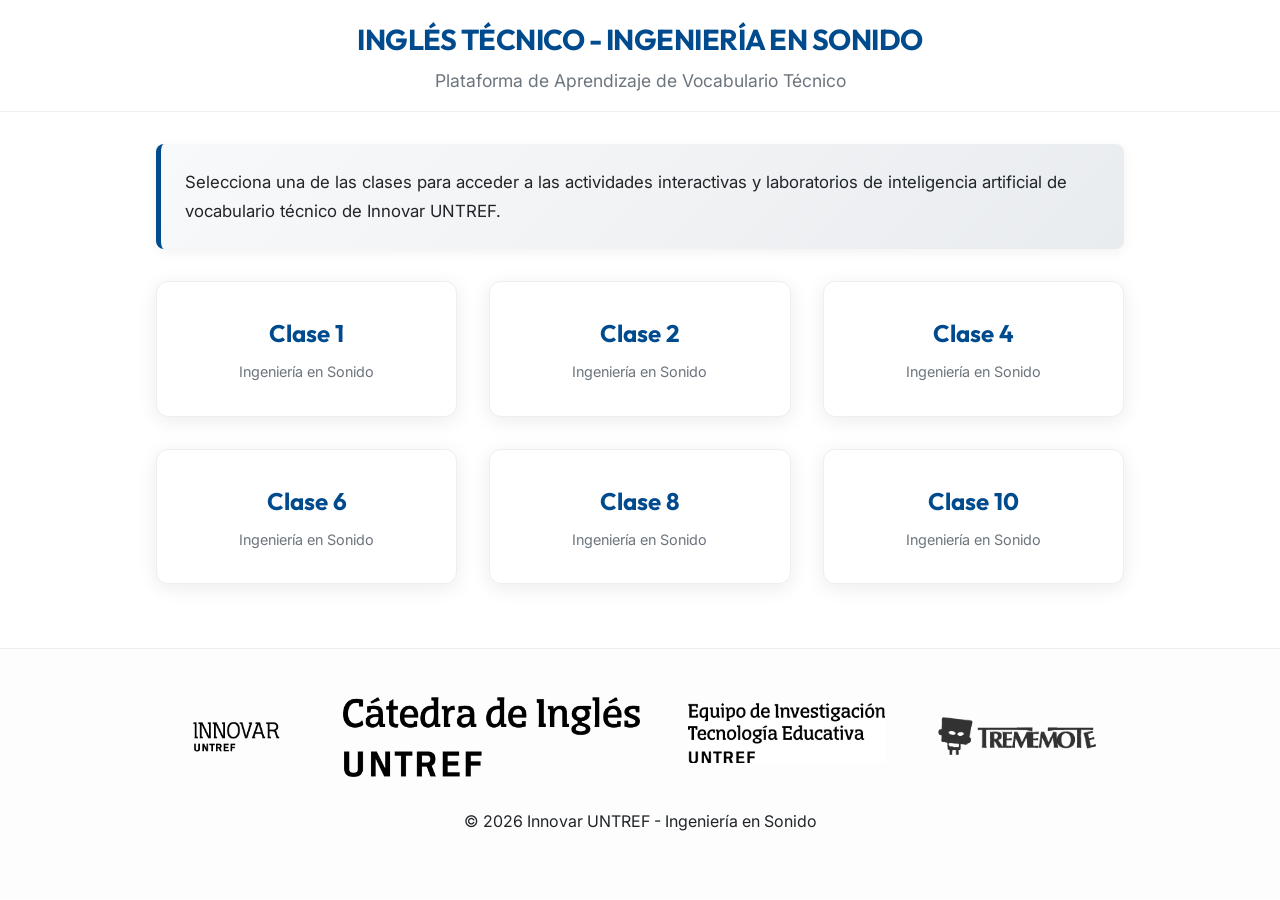
<file: index.html>
<!DOCTYPE html>
<html lang="es">

<head>
    <meta charset="UTF-8">
    <meta name="viewport" content="width=device-width, initial-scale=1.0">
    <title>UNTREF EdTech - Inglés Técnico</title>
    <link rel="stylesheet" href="style.css">
    <link rel="preconnect" href="https://fonts.googleapis.com">
    <link rel="preconnect" href="https://fonts.gstatic.com" crossorigin>
    <link href="https://fonts.googleapis.com/css2?family=Inter:wght@400;600;700&family=Outfit:wght@400;700&display=swap"
        rel="stylesheet">
    <style>
        .class-grid {
            display: grid;
            grid-template-columns: repeat(auto-fill, minmax(280px, 1fr));
            gap: 2rem;
            margin-top: 2rem;
        }

        .class-card {
            background: white;
            padding: 2rem;
            border-radius: 12px;
            box-shadow: 0 4px 20px rgba(0, 0, 0, 0.08);
            text-align: center;
            text-decoration: none;
            transition: all 0.3s ease;
            border: 1px solid #eee;
            display: flex;
            flex-direction: column;
            gap: 0.5rem;
        }

        .class-card:hover {
            transform: translateY(-5px);
            border-color: #004b8d;
            box-shadow: 0 8px 25px rgba(0, 75, 141, 0.15);
        }

        .class-card h3 {
            margin: 0;
            font-size: 1.5rem;
            color: #004b8d;
        }

        .class-card p {
            margin: 0;
            color: #6c757d;
            font-size: 0.9rem;
        }
    </style>
</head>

<body class="untref-edtech-app">
    <header class="app-header">
        <h1 class="header-title">INGLÉS TÉCNICO - Ingeniería en Sonido</h1>
        <p class="header-subtitle">Plataforma de Aprendizaje de Vocabulario Técnico</p>
    </header>

    <main class="app-content">
        <div class="innovar-disclaimer">
            <p>Selecciona una de las clases para acceder a las actividades interactivas y laboratorios de inteligencia artificial de vocabulario técnico de Innovar UNTREF.</p>
        </div>

        <div class="class-grid">
            <a href="clase 1/clase1.html" class="class-card">
                <h3>Clase 1</h3>
                <p>Ingeniería en Sonido</p>
            </a>
            <a href="clase 2/clase2.html" class="class-card">
                <h3>Clase 2</h3>
                <p>Ingeniería en Sonido</p>
            </a>
            <a href="clase 4/clase4.html" class="class-card">
                <h3>Clase 4</h3>
                <p>Ingeniería en Sonido</p>
            </a>
            <a href="clase 6/clase6.html" class="class-card">
                <h3>Clase 6</h3>
                <p>Ingeniería en Sonido</p>
            </a>
            <a href="clase 8/clase8.html" class="class-card">
                <h3>Clase 8</h3>
                <p>Ingeniería en Sonido</p>
            </a>
            <a href="clase 10/clase10.html" class="class-card">
                <h3>Clase 10</h3>
                <p>Ingeniería en Sonido</p>
            </a>
        </div>
    </main>

    <footer class="app-footer">
        <div class="footer-logo-container">
            <img src="logo-innovar.png" alt="Innovar UNTREF" class="footer-logo innovar-logo">
            <img src="logo-catedra.png" alt="Cátedra de Inglés UNTREF" class="footer-logo main-logo">
            <div class="logo-with-text">
                <img src="logo-investigacion-untref.png" alt="Equipo de Investigación" class="footer-logo research-logo">
            </div>
            <img src="logo-trememote.png" alt="Trememote" class="footer-logo">
        </div>
        <p>© 2026 Innovar UNTREF - Ingeniería en Sonido</p>

    </footer>
</body>

</html>
</file>
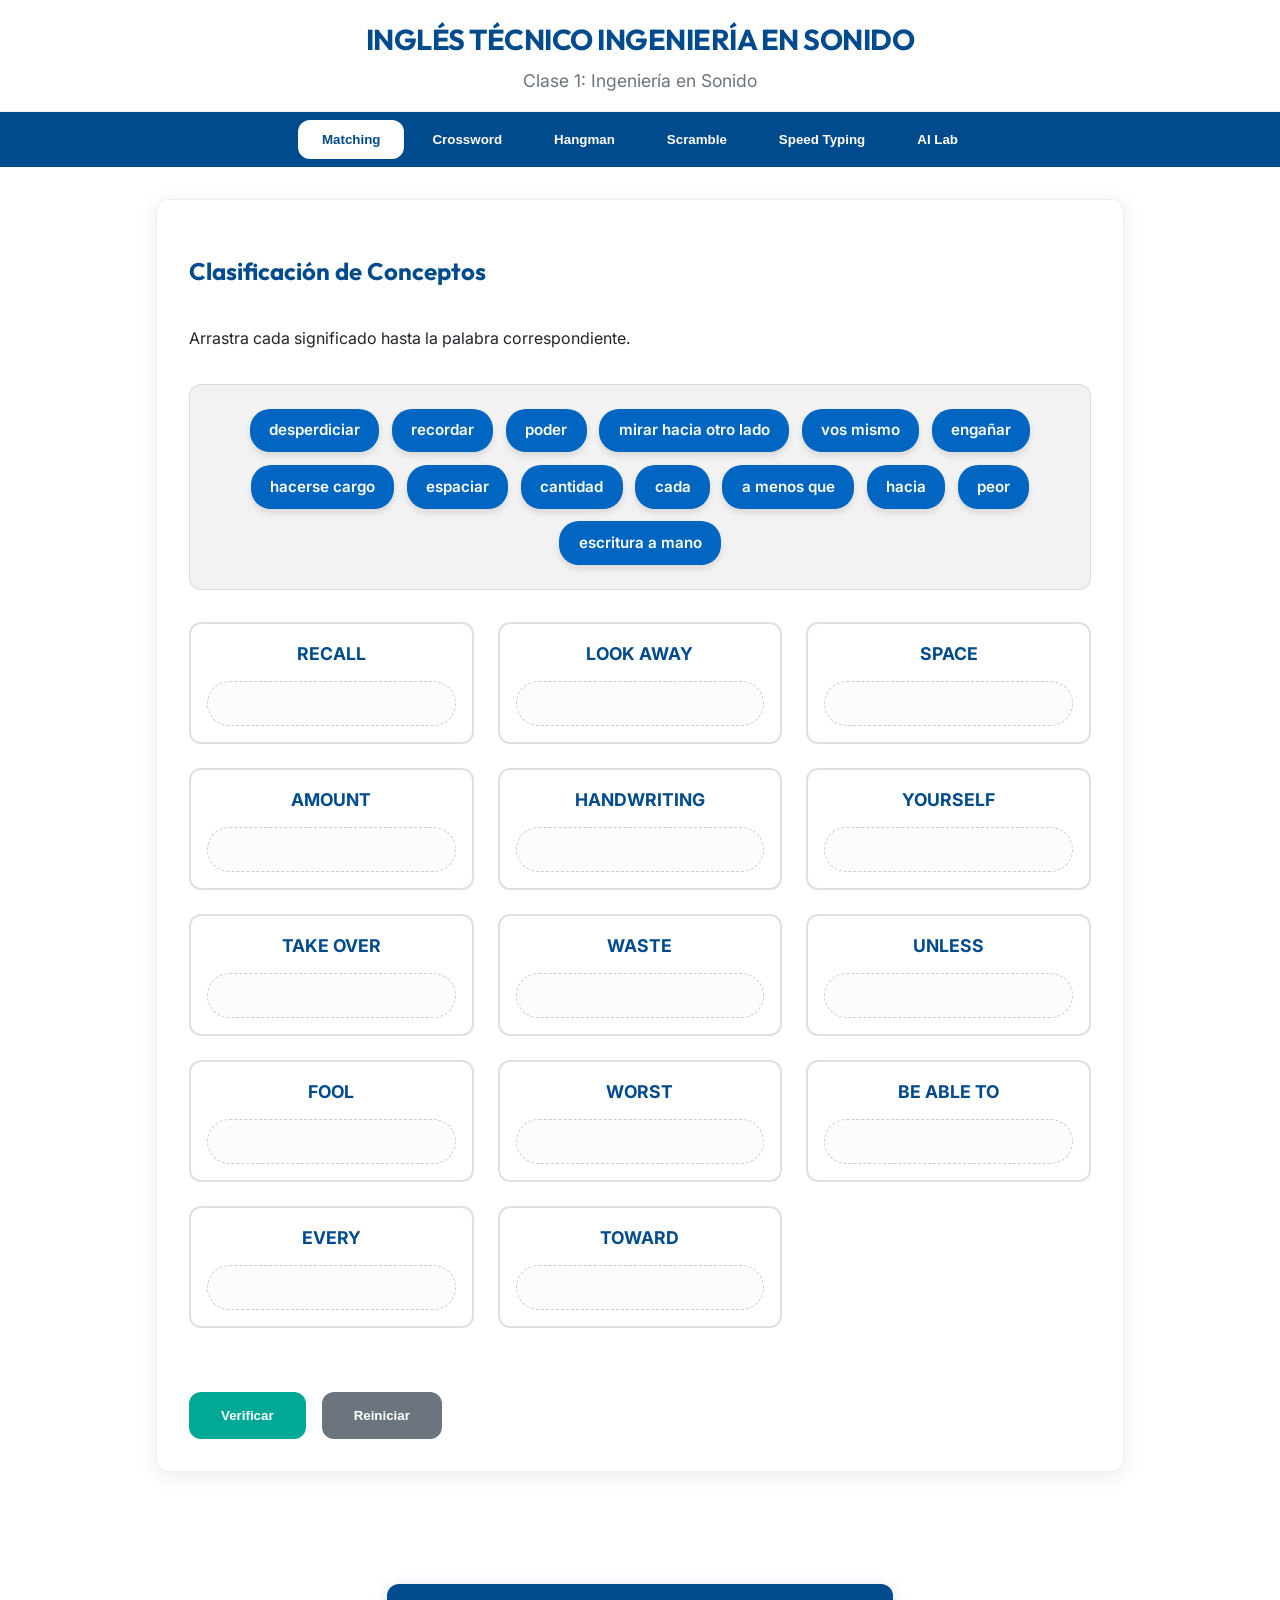
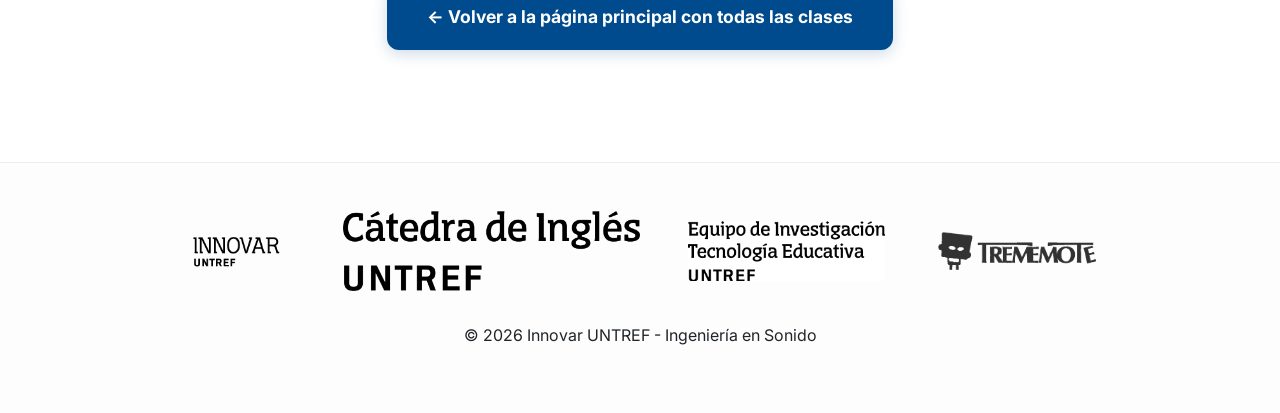
<file: clase 1/clase1.html>
<!DOCTYPE html>
<html lang="es">

<head>
    <meta charset="UTF-8">
    <meta name="viewport" content="width=device-width, initial-scale=1.0">
    <title>UNTREF EdTech - Inglés Técnico</title>
    <link rel="stylesheet" href="../style.css">
    <link rel="preconnect" href="https://fonts.googleapis.com">
    <link rel="preconnect" href="https://fonts.gstatic.com" crossorigin>
    <link href="https://fonts.googleapis.com/css2?family=Inter:wght@400;600;700&family=Outfit:wght@400;700&display=swap"
        rel="stylesheet">
</head>

<body class="untref-edtech-app">
    <header class="app-header">
        <h1 class="header-title">INGLÉS TÉCNICO INGENIERÍA EN SONIDO</h1>
        <p class="header-subtitle">Clase 1: Ingeniería en Sonido</p>
    </header>

        <nav class="app-nav">
        <button class="hamburger-btn" id="hamburger-btn" aria-label="Abrir menú">
            <span></span>
            <span></span>
            <span></span>
        </button>
        <div class="nav-links" id="nav-links">
            <button class="nav-btn active" data-target="drag-drop">Matching</button>
            <button class="nav-btn" data-target="crossword">Crossword</button>
            <button class="nav-btn" data-target="hangman">Hangman</button>
            <button class="nav-btn" data-target="word-scramble">Scramble</button>
            <button class="nav-btn" data-target="speed-typing">Speed Typing</button>
            <button class="nav-btn" data-target="ai-lab">AI Lab</button>
        </div>
    </nav>
    <main class="app-content">
        <!-- AI Lab (Default) -->
        <section id="ai-lab" class="activity-section">
            <div class="activity-header">
                <h2>AI Lab: Vocabulario Inteligente</h2>
            </div>
            <div class="innovar-disclaimer">
                <p><strong>El AI Lab: Vocabulario Inteligente de Innovar UNTREF</strong> promueve sistemas abiertos,
                    libres y gratuitos para que utilices sus contenidos con cualquier IA, logrando una compatibilidad
                    universal mediante <strong>Embeddings</strong> que traducen conceptos a un lenguaje matemático común
                    y <strong>Transformers</strong> que garantizan el contexto académico exacto; todo esto potenciado
                    por nuestra curaduría de datos y arquitectura de prompts, diseñada específicamente para guiar al
                    modelo y proporcionar una base de conocimiento sólida, permitiendo así reducir drásticamente las
                    alucinaciones de la IA al seleccionar una palabra para generar un prompt experto.</p>
            </div>

            <div class="word-grid" id="ai-word-grid">
                <!-- Cards injected here -->
            </div>

            <div id="prompt-modal" class="modal">
                <div class="modal-content">
                    <div class="prompt-header">
                        <span class="prompt-badge">IA Prompt Experto</span>
                    </div>
                    <div id="modal-word-title" style="font-weight: bold; margin-bottom: 1rem;"></div>
                    <div id="prompt-content" class="prompt-content"></div>
                    <div class="modal-footer">
                        <button id="copy-prompt" class="action-btn">Copiar Prompt</button>
                        <p class="copy-instruction">Presiona en alguna IA para pegar el prompt copiado</p>
                        <div class="ai-platform-links">
                            <a href="https://chat.openai.com/" target="_blank" class="ai-button chatgpt">ChatGPT</a>
                            <a href="https://gemini.google.com/" target="_blank" class="ai-button gemini">Gemini</a>
                            <a href="https://claude.ai/" target="_blank" class="ai-button claude">Claude</a>
                            <a href="https://huggingface.ai/chat/" target="_blank" class="ai-button hf">HuggingFace</a>
                            <a href="https://www.perplexity.ai/" target="_blank"
                                class="ai-button perplexity">Perplexity</a>
                        </div>
                    </div>
                </div>
            </div>
            <div class="toast"></div>
        </section>

        <!-- Drag & Drop -->
        <section id="drag-drop" class="activity-section active">
            <div class="activity-header">
                <h2>Clasificación de Conceptos</h2>
                <div class="score-display" id="score-drag"></div>
            </div>
            <p>Arrastra cada significado hasta la palabra correspondiente.</p>
            <div class="drag-container">
                <div class="word-pool" id="word-pool"></div>
                <div class="drop-zones"></div>
            </div>
            <div class="action-bar">
                <button id="check-drag" class="action-btn">Verificar</button>
                <button id="reset-drag" class="action-btn secondary">Reiniciar</button>
            </div>
            <div class="toast"></div>
        </section>

        <!-- Crossword -->
        <section id="crossword" class="activity-section">
            <div class="activity-header">
                <h2>Crossword Puzzle</h2>
                <div class="score-display" id="score-crossword"></div>
            </div>
            <p>Resuelve el crucigrama utilizando el vocabulario de la clase.</p>
            <div class="crossword-container">
                <div id="crossword-grid" class="grid-layout"></div>
                <div class="clues">
                    <h3>Pistas</h3>
                    <ul id="clue-list"></ul>
                </div>
            </div>
            <div class="action-bar">
                <button id="check-crossword" class="action-btn">Verificar</button>
                <button id="reset-crossword" class="action-btn secondary">Reiniciar</button>
            </div>
            <div class="toast"></div>
        </section>

        <!-- Hangman -->
        <section id="hangman" class="activity-section">
            <div class="activity-header">
                <h2>The Hangman</h2>
                <div class="score-display" id="score-hangman"></div>
            </div>
            <p>Adivina el término técnico antes de que sea tarde.</p>
            <div class="hangman-container">
                <canvas id="hangman-canvas" width="200" height="250"></canvas>
                <div class="game-info">
                    <div id="word-display" class="word-display"></div>
                    <div id="alphabet" class="alphabet"></div>
                    <p id="hangman-hint"></p>
                </div>
            </div>
            <div class="action-bar">
                <button id="reset-hangman" class="action-btn">Reiniciar Juego</button>
            </div>
            <div class="toast"></div>
        </section>

        <!-- Word Scramble -->
        <section id="word-scramble" class="activity-section">
            <div class="activity-header">
                <h2>Word Scramble</h2>
                <div class="score-display" id="score-scramble"></div>
            </div>
            <div class="game-instructions">
                <strong>📝 Cómo jugar:</strong> Haz clic en las letras para construir la palabra técnica.
            </div>
            <div class="scramble-container">
                <div id="scrambled-word" class="scrambled-word hidden"></div>
                <div id="scramble-letters" class="word-bank"></div>
                <div id="scramble-answer" class="typing-word">_ _ _</div>
                <p id="scramble-hint" class="game-hint"></p>
            </div>
            <div class="action-bar">
                <button id="check-scramble" class="action-btn">Verificar</button>
                <button id="reset-scramble" class="action-btn secondary">Nueva Palabra</button>
            </div>
            <div class="toast"></div>
        </section>

        <!-- Speed Typing -->
        <section id="speed-typing" class="activity-section">
            <div class="activity-header">
                <h2>Speed Typing Challenge</h2>
                <div class="score-display" id="score-typing"></div>
            </div>
            <div class="game-instructions">
                <strong>⚡ Cómo jugar:</strong> Escribe la <strong>traducción al castellano</strong> de la palabra en
                inglés.
            </div>
            <div class="typing-container">
                <div class="typing-stats">
                    <span>Tiempo: <span id="typing-time">50</span>s</span>
                    <span>Puntos: <span id="typing-points">0</span></span>
                </div>
                <div id="typing-word" class="typing-word">¿LISTO?</div>
                <input type="text" id="typing-input" class="game-input" placeholder="Escribe aquí..." autocomplete="off"
                    disabled>
                <div id="typing-ai-recommendation" class="game-instructions hidden" style="margin-top: 2rem;"></div>
            </div>
            <div class="action-bar">
                <button id="start-typing" class="action-btn">Empezar Reto</button>
                <button id="check-typing" class="action-btn" style="display: none;">Verificar</button>
            </div>
            <div class="toast"></div>
        </section>
    </main>

    
    <div class="main-back-container"><a href="../index.html" class="action-btn back-main-btn">&larr; Volver a la página principal con todas las clases</a></div>
    <footer class="app-footer">
        <div class="footer-logo-container">
            <img src="../logo-innovar.png" alt="Innovar UNTREF" class="footer-logo innovar-logo">
            <img src="../logo-catedra.png" alt="Cátedra de Inglés UNTREF" class="footer-logo main-logo">
            <img src="../logo-investigacion-untref.png" alt="Investigación UNTREF" class="footer-logo research-logo">
            <img src="../logo-trememote.png" alt="Trememote" class="footer-logo">
        </div>
        <p>© 2026 Innovar UNTREF - Ingeniería en Sonido</p>
    </footer>

    <script src="script.js"></script>
</body>

</html>
</file>
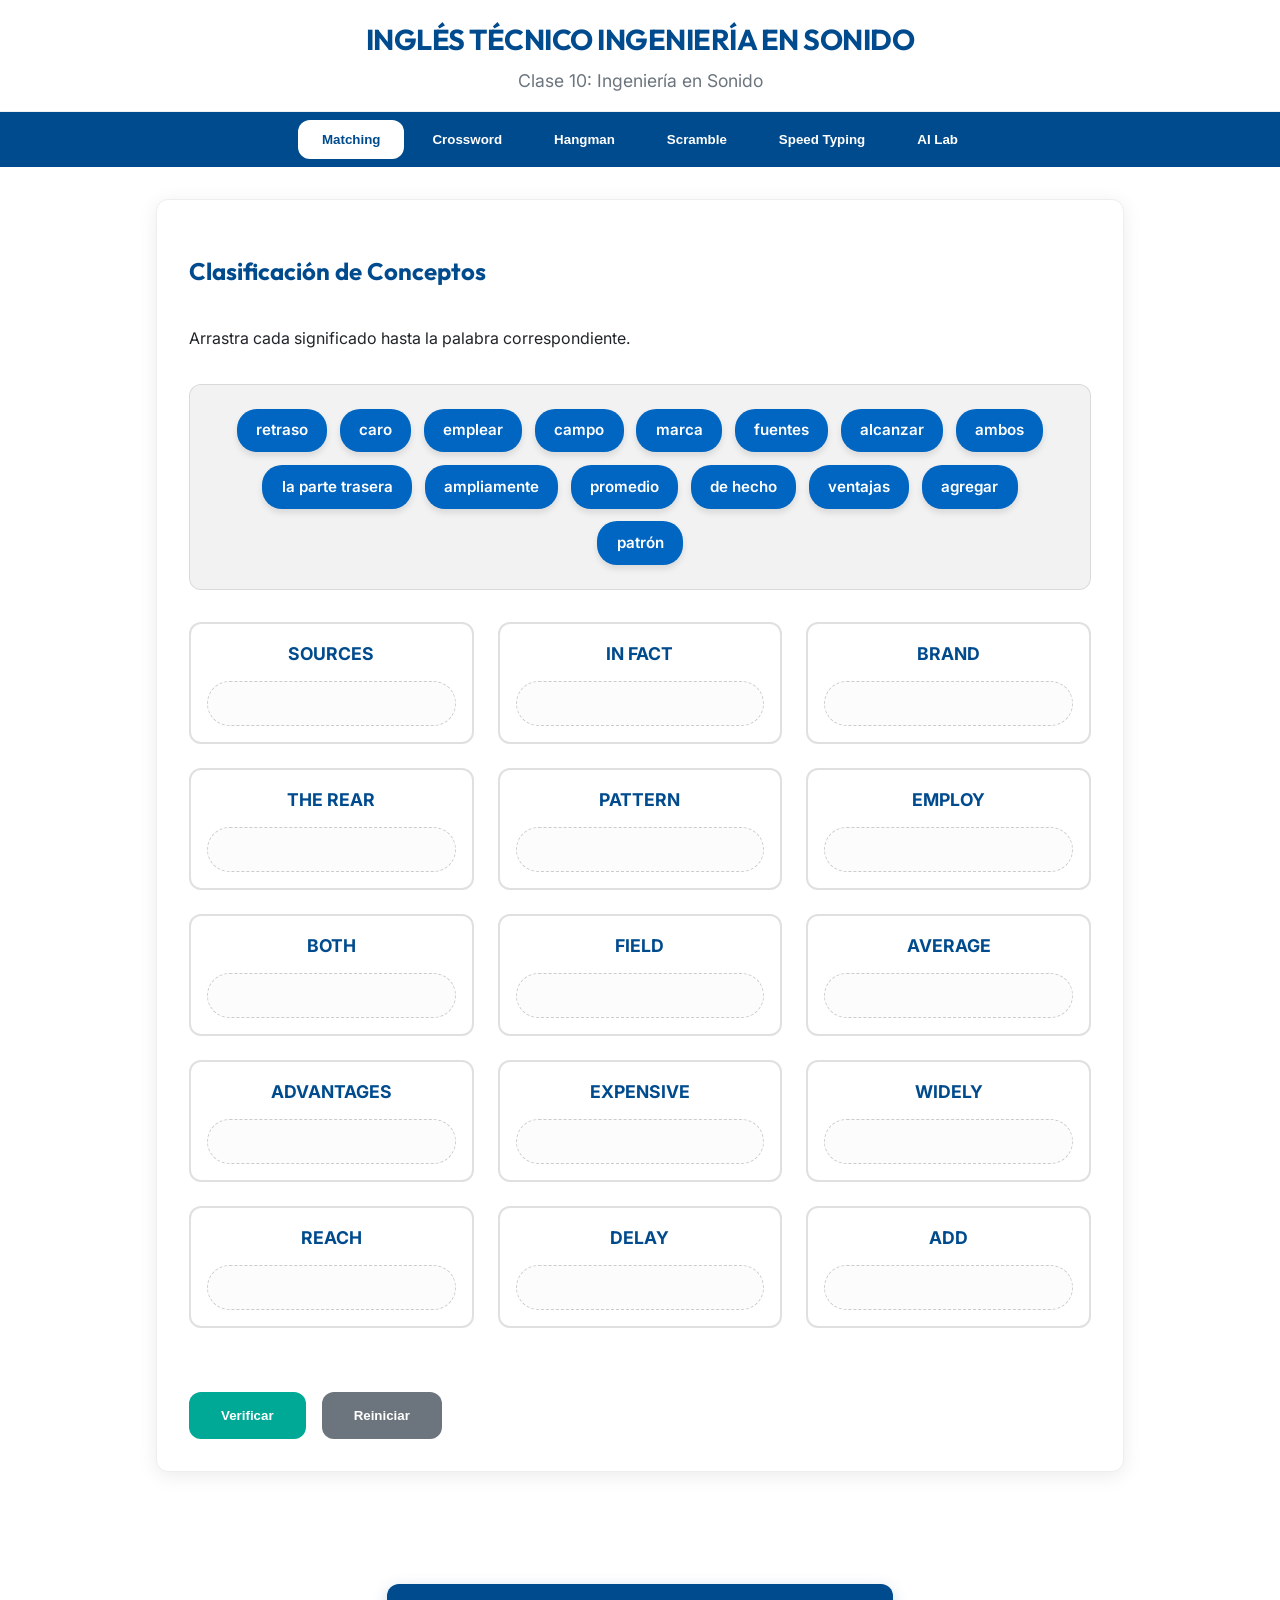
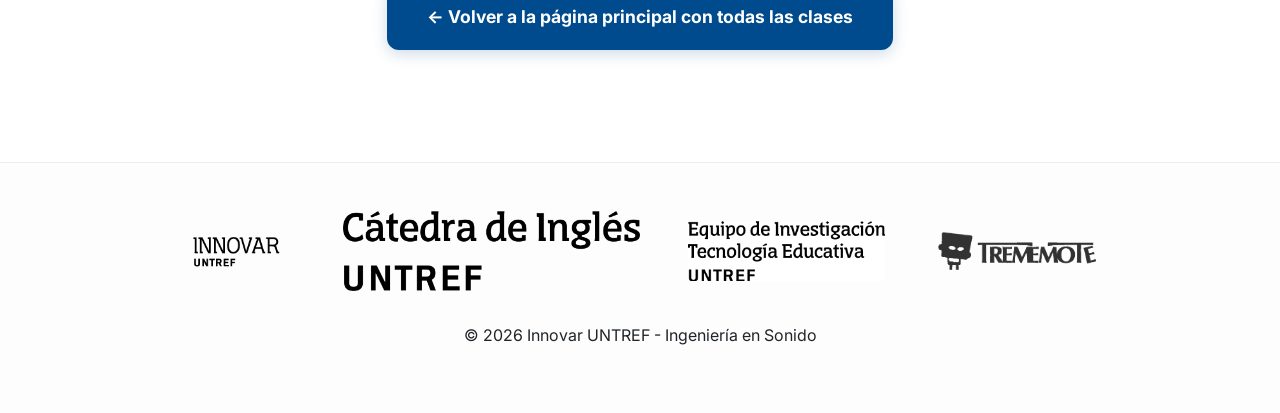
<file: clase 10/clase10.html>
﻿<!DOCTYPE html>
<html lang="es">

<head>
    <meta charset="UTF-8">
    <meta name="viewport" content="width=device-width, initial-scale=1.0">
    <title>UNTREF EdTech - Inglés Técnico</title>
    <link rel="stylesheet" href="../style.css">
    <link rel="preconnect" href="https://fonts.googleapis.com">
    <link rel="preconnect" href="https://fonts.gstatic.com" crossorigin>
    <link href="https://fonts.googleapis.com/css2?family=Inter:wght@400;600;700&family=Outfit:wght@400;700&display=swap"
        rel="stylesheet">
</head>

<body class="untref-edtech-app">
    <header class="app-header">
        <h1 class="header-title">INGLÉS TÉCNICO INGENIERÍA EN SONIDO</h1>
        <p class="header-subtitle">Clase 10: Ingeniería en Sonido</p>
    </header>

        <nav class="app-nav">
        <button class="hamburger-btn" id="hamburger-btn" aria-label="Abrir menú">
            <span></span>
            <span></span>
            <span></span>
        </button>
        <div class="nav-links" id="nav-links">
            <button class="nav-btn active" data-target="drag-drop">Matching</button>
            <button class="nav-btn" data-target="crossword">Crossword</button>
            <button class="nav-btn" data-target="hangman">Hangman</button>
            <button class="nav-btn" data-target="word-scramble">Scramble</button>
            <button class="nav-btn" data-target="speed-typing">Speed Typing</button>
            <button class="nav-btn" data-target="ai-lab">AI Lab</button>
        </div>
    </nav>
    <main class="app-content">
        <!-- AI Lab (Default) -->
        <section id="ai-lab" class="activity-section">
            <div class="activity-header">
                <h2>AI Lab: Vocabulario Inteligente</h2>
            </div>
            <div class="innovar-disclaimer">
                <p><strong>El AI Lab: Vocabulario Inteligente de Innovar UNTREF</strong> promueve sistemas abiertos,
                    libres y gratuitos para que utilices sus contenidos con cualquier IA, logrando una compatibilidad
                    universal mediante <strong>Embeddings</strong> que traducen conceptos a un lenguaje matemático común
                    y <strong>Transformers</strong> que garantizan el contexto académico exacto; todo esto potenciado
                    por nuestra curaduría de datos y arquitectura de prompts, diseñada específicamente para guiar al
                    modelo y proporcionar una base de conocimiento sólida, permitiendo así reducir drásticamente las
                    alucinaciones de la IA al seleccionar una palabra para generar un prompt experto.</p>
            </div>

            <div class="word-grid" id="ai-word-grid">
                <!-- Cards injected here -->
            </div>

            <div id="prompt-modal" class="modal">
                <div class="modal-content">
                    <div class="prompt-header">
                        <span class="prompt-badge">IA Prompt Experto</span>
                        
                    </div>
                    <div id="modal-word-title" style="font-weight: bold; margin-bottom: 1rem;"></div>
                    <div id="prompt-content" class="prompt-content"></div>
                    <div class="modal-footer">
                        <button id="copy-prompt" class="action-btn">Copiar Prompt</button>
                        <p class="copy-instruction">Presiona en alguna IA para pegar el prompt copiado</p>
                        <div class="ai-platform-links">
                            <a href="https://chat.openai.com/" target="_blank" class="ai-button chatgpt">ChatGPT</a>
                            <a href="https://gemini.google.com/" target="_blank" class="ai-button gemini">Gemini</a>
                            <a href="https://claude.ai/" target="_blank" class="ai-button claude">Claude</a>
                            <a href="https://huggingface.ai/chat/" target="_blank" class="ai-button hf">HuggingFace</a>
                            <a href="https://www.perplexity.ai/" target="_blank"
                                class="ai-button perplexity">Perplexity</a>
                        </div>
                    </div>
                </div>
            </div>
        <div class="toast"></div>
        </section>

        <!-- Drag & Drop -->
        <section id="drag-drop" class="activity-section active">
            <div class="activity-header">
                <h2>Clasificación de Conceptos</h2>
                <div class="score-display" id="score-drag"></div>
            </div>
            <p>Arrastra cada significado hasta la palabra correspondiente.</p>
            <div class="drag-container">
                <div class="word-pool" id="word-pool"></div>
                <div class="drop-zones"></div>
            </div>
            <div class="action-bar">
                <button id="check-drag" class="action-btn">Verificar</button>
                <button id="reset-drag" class="action-btn secondary">Reiniciar</button>
            </div>
        <div class="toast"></div>
        </section>

        <!-- Crossword -->
        <section id="crossword" class="activity-section">
            <div class="activity-header">
                <h2>Crossword Puzzle</h2>
                <div class="score-display" id="score-crossword"></div>
            </div>
            <p>Resuelve el crucigrama utilizando el vocabulario de la clase.</p>
            <div class="crossword-container">
                <div id="crossword-grid" class="grid-layout"></div>
                <div class="clues">
                    <h3>Pistas</h3>
                    <ul id="clue-list"></ul>
                </div>
            </div>
            <div class="action-bar">
                <button id="check-crossword" class="action-btn">Verificar</button>
                <button id="reset-crossword" class="action-btn secondary">Reiniciar</button>
            </div>
        <div class="toast"></div>
        </section>

        <!-- Hangman -->
        <section id="hangman" class="activity-section">
            <div class="activity-header">
                <h2>The Hangman</h2>
                <div class="score-display" id="score-hangman"></div>
            </div>
            <p>Adivina el término técnico antes de que sea tarde.</p>
            <div class="hangman-container">
                <canvas id="hangman-canvas" width="200" height="250"></canvas>
                <div class="game-info">
                    <div id="word-display" class="word-display"></div>
                    <div id="alphabet" class="alphabet"></div>
                    <p id="hangman-hint"></p>
                </div>
            </div>
            <div class="action-bar">
                <button id="reset-hangman" class="action-btn">Reiniciar Juego</button>
            </div>
        <div class="toast"></div>
        </section>

        <!-- Word Scramble -->
        <section id="word-scramble" class="activity-section">
            <div class="activity-header">
                <h2>Word Scramble</h2>
                <div class="score-display" id="score-scramble"></div>
            </div>
            <div class="game-instructions">
                <strong>📝 Cómo jugar:</strong> Haz clic en las letras para construir la palabra técnica.
            </div>
            <div class="scramble-container">
                <div id="scrambled-word" class="scrambled-word hidden"></div>
                <div id="scramble-letters" class="word-bank"></div>
                <div id="scramble-answer" class="typing-word">_ _ _</div>
                <p id="scramble-hint" class="game-hint"></p>
            </div>
            <div class="action-bar">
                <button id="check-scramble" class="action-btn">Verificar</button>
                <button id="reset-scramble" class="action-btn secondary">Nueva Palabra</button>
            </div>
        <div class="toast"></div>
        </section>

        <!-- Speed Typing -->
        <section id="speed-typing" class="activity-section">
            <div class="activity-header">
                <h2>Speed Typing Challenge</h2>
                <div class="score-display" id="score-typing"></div>
            </div>
            <div class="game-instructions">
                <strong>⚡ Cómo jugar:</strong> Escribe la <strong>traducción al castellano</strong> de la palabra en
                inglés.
            </div>
            <div class="typing-container">
                <div class="typing-stats">
                    <span>Tiempo: <span id="typing-time">50</span>s</span>
                    <span>Puntos: <span id="typing-points">0</span></span>
                </div>
                <div id="typing-word" class="typing-word">¿LISTO?</div>
                <input type="text" id="typing-input" class="game-input" placeholder="Escribe aquí..." autocomplete="off"
                    disabled>
                <div id="typing-ai-recommendation" class="game-instructions hidden" style="margin-top: 2rem;"></div>
            </div>
            <div class="action-bar">
                <button id="start-typing" class="action-btn">Empezar Reto</button>
                <button id="check-typing" class="action-btn" style="display: none;">Verificar</button>
            </div>
        <div class="toast"></div>
        </section>
    </main>

    
    <div class="main-back-container"><a href="../index.html" class="action-btn back-main-btn">&larr; Volver a la página principal con todas las clases</a></div>
    <footer class="app-footer">
        <div class="footer-logo-container">
            <img src="../logo-innovar.png" alt="Innovar UNTREF" class="footer-logo innovar-logo">
            <img src="../logo-catedra.png" alt="Cátedra de Inglés UNTREF" class="footer-logo main-logo">
            <img src="../logo-investigacion-untref.png" alt="Investigación UNTREF" class="footer-logo research-logo">
            <img src="../logo-trememote.png" alt="Trememote" class="footer-logo">
        </div>
        <p>© 2026 Innovar UNTREF - Ingeniería en Sonido</p>
        
    </footer>

    <script src="script.js"></script>
</body>

</html>
</file>
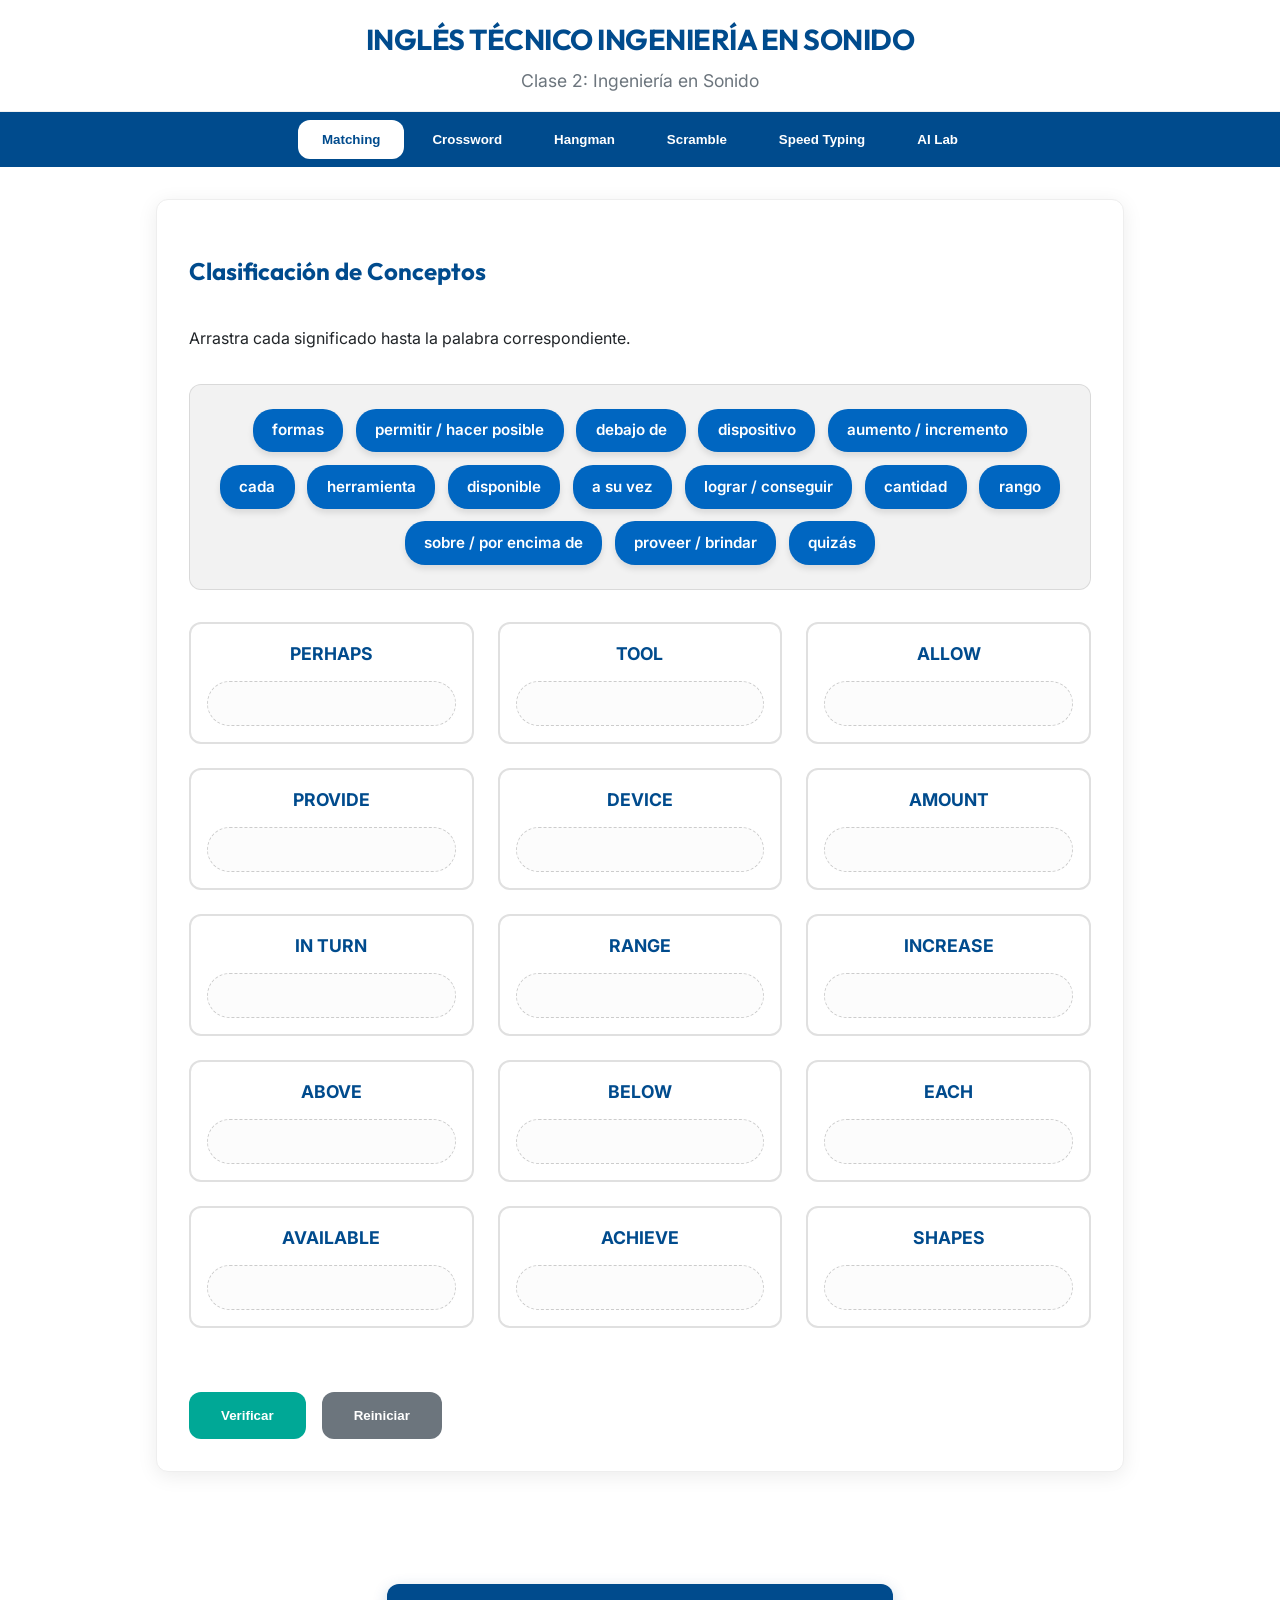
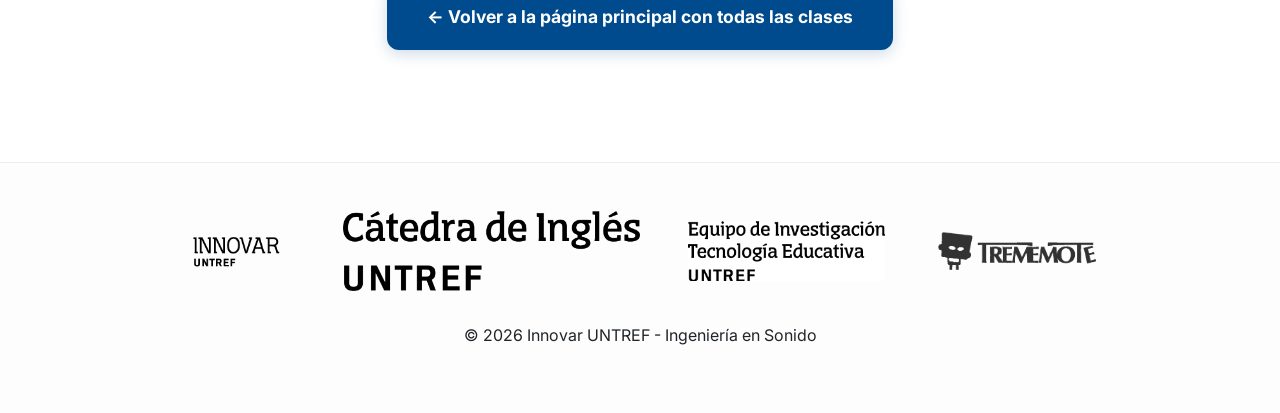
<file: clase 2/clase2.html>
﻿<!DOCTYPE html>
<html lang="es">

<head>
    <meta charset="UTF-8">
    <meta name="viewport" content="width=device-width, initial-scale=1.0">
    <title>UNTREF EdTech - Inglés Técnico</title>
    <link rel="stylesheet" href="../style.css">
    <link rel="preconnect" href="https://fonts.googleapis.com">
    <link rel="preconnect" href="https://fonts.gstatic.com" crossorigin>
    <link href="https://fonts.googleapis.com/css2?family=Inter:wght@400;600;700&family=Outfit:wght@400;700&display=swap"
        rel="stylesheet">
</head>

<body class="untref-edtech-app">
    <header class="app-header">
        <h1 class="header-title">INGLÉS TÉCNICO INGENIERÍA EN SONIDO</h1>
        <p class="header-subtitle">Clase 2: Ingeniería en Sonido</p>
    </header>

        <nav class="app-nav">
        <button class="hamburger-btn" id="hamburger-btn" aria-label="Abrir menú">
            <span></span>
            <span></span>
            <span></span>
        </button>
        <div class="nav-links" id="nav-links">
            <button class="nav-btn active" data-target="drag-drop">Matching</button>
            <button class="nav-btn" data-target="crossword">Crossword</button>
            <button class="nav-btn" data-target="hangman">Hangman</button>
            <button class="nav-btn" data-target="word-scramble">Scramble</button>
            <button class="nav-btn" data-target="speed-typing">Speed Typing</button>
            <button class="nav-btn" data-target="ai-lab">AI Lab</button>
        </div>
    </nav>
    <main class="app-content">
        <!-- AI Lab (Default) -->
        <section id="ai-lab" class="activity-section">
            <div class="activity-header">
                <h2>AI Lab: Vocabulario Inteligente</h2>
            </div>
            <div class="innovar-disclaimer">
                <p><strong>El AI Lab: Vocabulario Inteligente de Innovar UNTREF</strong> promueve sistemas abiertos,
                    libres y gratuitos para que utilices sus contenidos con cualquier IA, logrando una compatibilidad
                    universal mediante <strong>Embeddings</strong> que traducen conceptos a un lenguaje matemático común
                    y <strong>Transformers</strong> que garantizan el contexto académico exacto; todo esto potenciado
                    por nuestra curaduría de datos y arquitectura de prompts, diseñada específicamente para guiar al
                    modelo y proporcionar una base de conocimiento sólida, permitiendo así reducir drásticamente las
                    alucinaciones de la IA al seleccionar una palabra para generar un prompt experto.</p>
            </div>

            <div class="word-grid" id="ai-word-grid">
                <!-- Cards injected here -->
            </div>

            <div id="prompt-modal" class="modal">
                <div class="modal-content">
                    <div class="prompt-header">
                        <span class="prompt-badge">IA Prompt Experto</span>
                    </div>
                    <div id="modal-word-title" style="font-weight: bold; margin-bottom: 1rem;"></div>
                    <div id="prompt-content" class="prompt-content"></div>
                    <div class="modal-footer">
                        <button id="copy-prompt" class="action-btn">Copiar Prompt</button>
                        <p class="copy-instruction">Presiona en alguna IA para pegar el prompt copiado</p>
                        <div class="ai-platform-links">
                            <a href="https://chat.openai.com/" target="_blank" class="ai-button chatgpt">ChatGPT</a>
                            <a href="https://gemini.google.com/" target="_blank" class="ai-button gemini">Gemini</a>
                            <a href="https://claude.ai/" target="_blank" class="ai-button claude">Claude</a>
                            <a href="https://huggingface.ai/chat/" target="_blank" class="ai-button hf">HuggingFace</a>
                            <a href="https://www.perplexity.ai/" target="_blank"
                                class="ai-button perplexity">Perplexity</a>
                        </div>
                    </div>
                </div>
            </div>
            <div class="toast"></div>
        </section>

        <!-- Drag & Drop -->
        <section id="drag-drop" class="activity-section active">
            <div class="activity-header">
                <h2>Clasificación de Conceptos</h2>
                <div class="score-display" id="score-drag"></div>
            </div>
            <p>Arrastra cada significado hasta la palabra correspondiente.</p>
            <div class="drag-container">
                <div class="word-pool" id="word-pool"></div>
                <div class="drop-zones"></div>
            </div>
            <div class="action-bar">
                <button id="check-drag" class="action-btn">Verificar</button>
                <button id="reset-drag" class="action-btn secondary">Reiniciar</button>
            </div>
            <div class="toast"></div>
        </section>

        <!-- Crossword -->
        <section id="crossword" class="activity-section">
            <div class="activity-header">
                <h2>Crossword Puzzle</h2>
                <div class="score-display" id="score-crossword"></div>
            </div>
            <p>Resuelve el crucigrama utilizando el vocabulario de la clase.</p>
            <div class="crossword-container">
                <div id="crossword-grid" class="grid-layout"></div>
                <div class="clues">
                    <h3>Pistas</h3>
                    <ul id="clue-list"></ul>
                </div>
            </div>
            <div class="action-bar">
                <button id="check-crossword" class="action-btn">Verificar</button>
                <button id="reset-crossword" class="action-btn secondary">Reiniciar</button>
            </div>
            <div class="toast"></div>
        </section>

        <!-- Hangman -->
        <section id="hangman" class="activity-section">
            <div class="activity-header">
                <h2>The Hangman</h2>
                <div class="score-display" id="score-hangman"></div>
            </div>
            <p>Adivina el término técnico antes de que sea tarde.</p>
            <div class="hangman-container">
                <canvas id="hangman-canvas" width="200" height="250"></canvas>
                <div class="game-info">
                    <div id="word-display" class="word-display"></div>
                    <div id="alphabet" class="alphabet"></div>
                    <p id="hangman-hint"></p>
                </div>
            </div>
            <div class="action-bar">
                <button id="reset-hangman" class="action-btn">Reiniciar Juego</button>
            </div>
            <div class="toast"></div>
        </section>

        <!-- Word Scramble -->
        <section id="word-scramble" class="activity-section">
            <div class="activity-header">
                <h2>Word Scramble</h2>
                <div class="score-display" id="score-scramble"></div>
            </div>
            <div class="game-instructions">
                <strong>📝 Cómo jugar:</strong> Haz clic en las letras para construir la palabra técnica.
            </div>
            <div class="scramble-container">
                <div id="scrambled-word" class="scrambled-word hidden"></div>
                <div id="scramble-letters" class="word-bank"></div>
                <div id="scramble-answer" class="typing-word">_ _ _</div>
                <p id="scramble-hint" class="game-hint"></p>
            </div>
            <div class="action-bar">
                <button id="check-scramble" class="action-btn">Verificar</button>
                <button id="reset-scramble" class="action-btn secondary">Nueva Palabra</button>
            </div>
            <div class="toast"></div>
        </section>

        <!-- Speed Typing -->
        <section id="speed-typing" class="activity-section">
            <div class="activity-header">
                <h2>Speed Typing Challenge</h2>
                <div class="score-display" id="score-typing"></div>
            </div>
            <div class="game-instructions">
                <strong>⚡ Cómo jugar:</strong> Escribe la <strong>traducción al castellano</strong> de la palabra en
                inglés.
            </div>
            <div class="typing-container">
                <div class="typing-stats">
                    <span>Tiempo: <span id="typing-time">50</span>s</span>
                    <span>Puntos: <span id="typing-points">0</span></span>
                </div>
                <div id="typing-word" class="typing-word">¿LISTO?</div>
                <input type="text" id="typing-input" class="game-input" placeholder="Escribe aquí..." autocomplete="off"
                    disabled>
                <div id="typing-ai-recommendation" class="game-instructions hidden" style="margin-top: 2rem;"></div>
            </div>
            <div class="action-bar">
                <button id="start-typing" class="action-btn">Empezar Reto</button>
                <button id="check-typing" class="action-btn" style="display: none;">Verificar</button>
            </div>
            <div class="toast"></div>
        </section>
    </main>

    
    <div class="main-back-container"><a href="../index.html" class="action-btn back-main-btn">&larr; Volver a la página principal con todas las clases</a></div>
    <footer class="app-footer">
        <div class="footer-logo-container">
            <img src="../logo-innovar.png" alt="Innovar UNTREF" class="footer-logo innovar-logo">
            <img src="../logo-catedra.png" alt="Cátedra de Inglés UNTREF" class="footer-logo main-logo">
            <img src="../logo-investigacion-untref.png" alt="Investigación UNTREF" class="footer-logo research-logo">
            <img src="../logo-trememote.png" alt="Trememote" class="footer-logo">
        </div>
        <p>© 2026 Innovar UNTREF - Ingeniería en Sonido</p>
    </footer>

    <script src="script.js"></script>
</body>

</html>
</file>
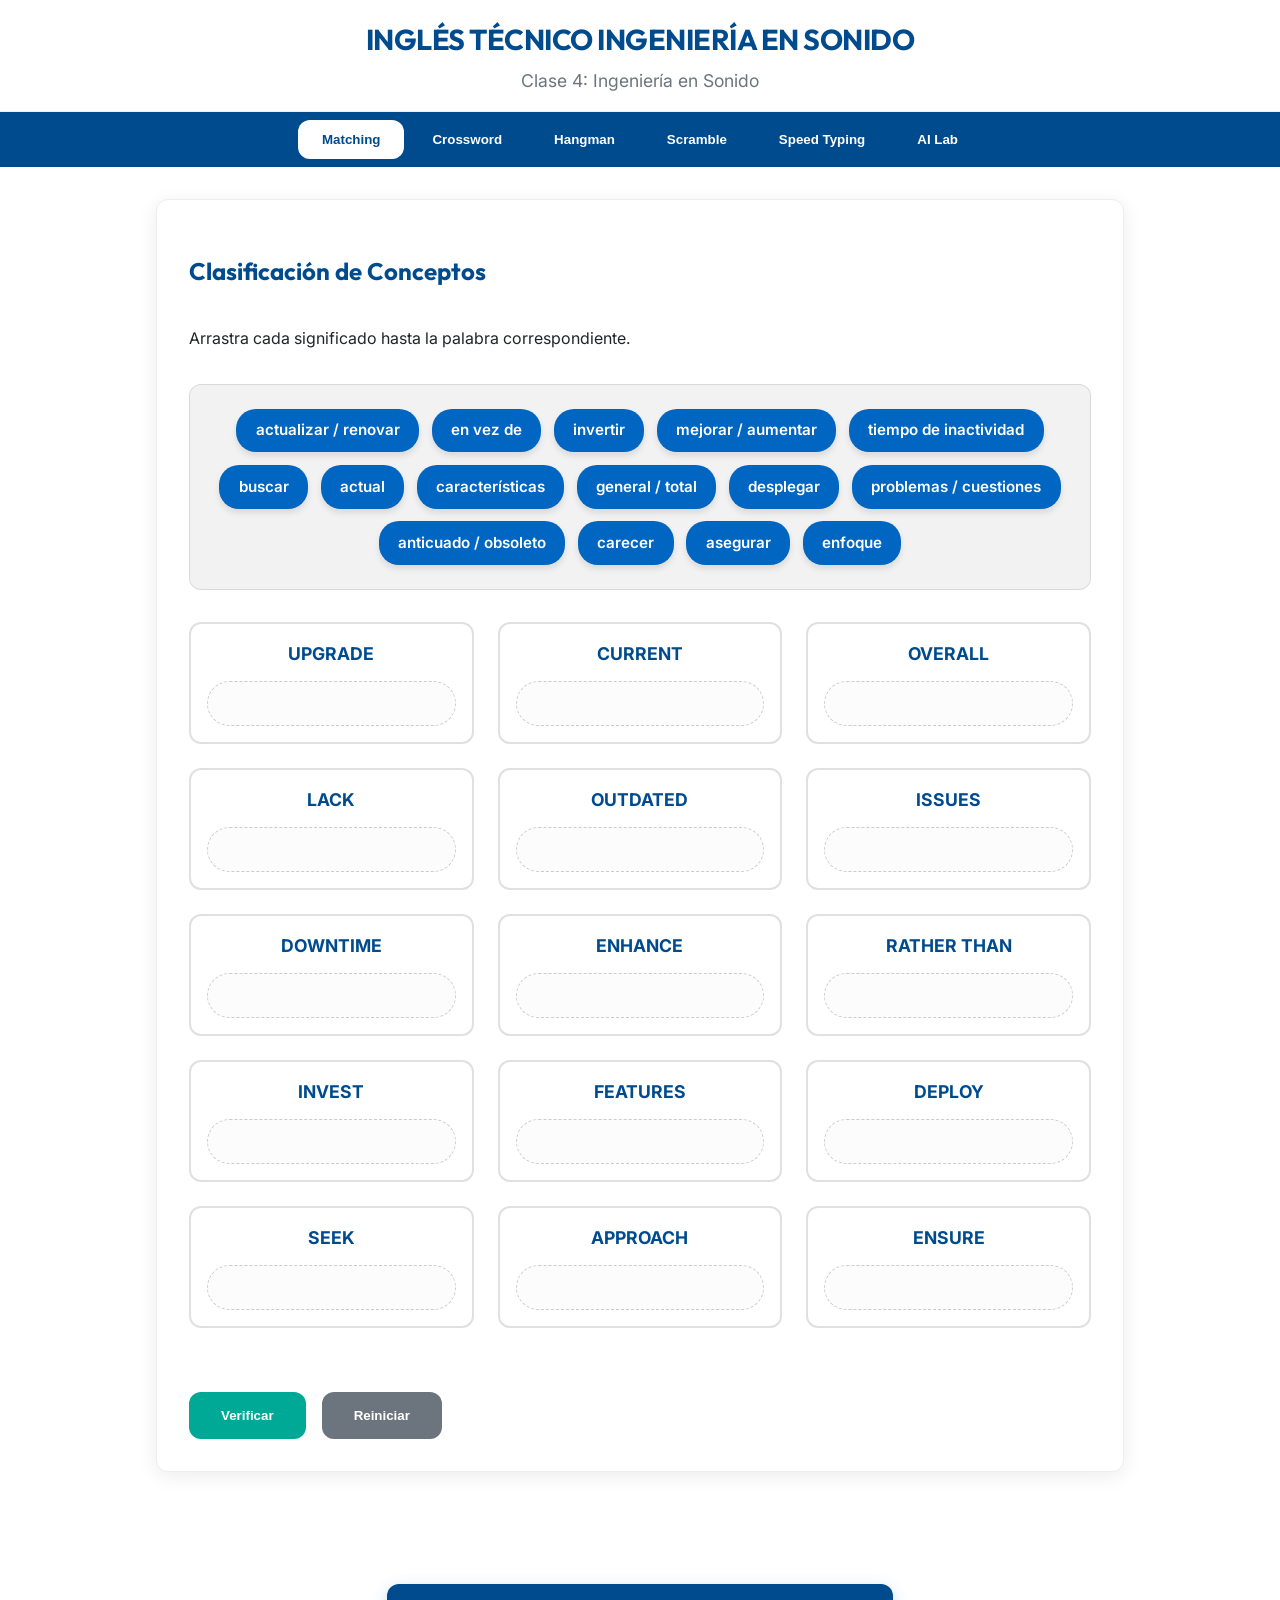
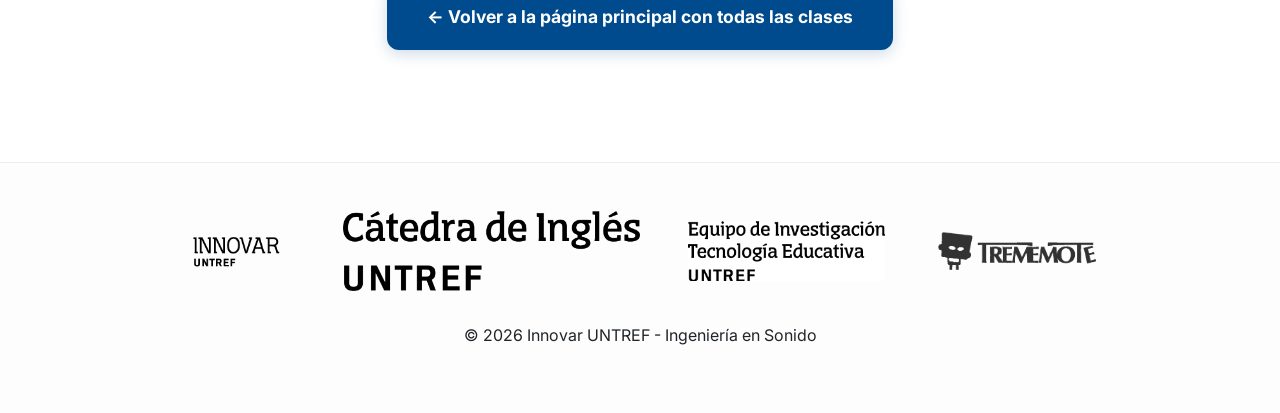
<file: clase 4/clase4.html>
﻿<!DOCTYPE html>
<html lang="es">

<head>
    <meta charset="UTF-8">
    <meta name="viewport" content="width=device-width, initial-scale=1.0">
    <title>UNTREF EdTech - Inglés Técnico</title>
    <link rel="stylesheet" href="../style.css">
    <link rel="preconnect" href="https://fonts.googleapis.com">
    <link rel="preconnect" href="https://fonts.gstatic.com" crossorigin>
    <link href="https://fonts.googleapis.com/css2?family=Inter:wght@400;600;700&family=Outfit:wght@400;700&display=swap"
        rel="stylesheet">
</head>

<body class="untref-edtech-app">
    <header class="app-header">
        <h1 class="header-title">INGLÉS TÉCNICO INGENIERÍA EN SONIDO</h1>
        <p class="header-subtitle">Clase 4: Ingeniería en Sonido</p>
    </header>

        <nav class="app-nav">
        <button class="hamburger-btn" id="hamburger-btn" aria-label="Abrir menú">
            <span></span>
            <span></span>
            <span></span>
        </button>
        <div class="nav-links" id="nav-links">
            <button class="nav-btn active" data-target="drag-drop">Matching</button>
            <button class="nav-btn" data-target="crossword">Crossword</button>
            <button class="nav-btn" data-target="hangman">Hangman</button>
            <button class="nav-btn" data-target="word-scramble">Scramble</button>
            <button class="nav-btn" data-target="speed-typing">Speed Typing</button>
            <button class="nav-btn" data-target="ai-lab">AI Lab</button>
        </div>
    </nav>
    <main class="app-content">
        <!-- AI Lab (Default) -->
        <section id="ai-lab" class="activity-section">
            <div class="activity-header">
                <h2>AI Lab: Vocabulario Inteligente</h2>
            </div>
            <div class="innovar-disclaimer">
                <p><strong>El AI Lab: Vocabulario Inteligente de Innovar UNTREF</strong> promueve sistemas abiertos,
                    libres y gratuitos para que utilices sus contenidos con cualquier IA, logrando una compatibilidad
                    universal mediante <strong>Embeddings</strong> que traducen conceptos a un lenguaje matemático común
                    y <strong>Transformers</strong> que garantizan el contexto académico exacto; todo esto potenciado
                    por nuestra curaduría de datos y arquitectura de prompts, diseñada específicamente para guiar al
                    modelo y proporcionar una base de conocimiento sólida, permitiendo así reducir drásticamente las
                    alucinaciones de la IA al seleccionar una palabra para generar un prompt experto.</p>
            </div>

            <div class="word-grid" id="ai-word-grid">
                <!-- Cards injected here -->
            </div>

            <div id="prompt-modal" class="modal">
                <div class="modal-content">
                    <div class="prompt-header">
                        <span class="prompt-badge">IA Prompt Experto</span>
                        
                    </div>
                    <div id="modal-word-title" style="font-weight: bold; margin-bottom: 1rem;"></div>
                    <div id="prompt-content" class="prompt-content"></div>
                    <div class="modal-footer">
                        <button id="copy-prompt" class="action-btn">Copiar Prompt</button>
                        <p class="copy-instruction">Presiona en alguna IA para pegar el prompt copiado</p>
                        <div class="ai-platform-links">
                            <a href="https://chat.openai.com/" target="_blank" class="ai-button chatgpt">ChatGPT</a>
                            <a href="https://gemini.google.com/" target="_blank" class="ai-button gemini">Gemini</a>
                            <a href="https://claude.ai/" target="_blank" class="ai-button claude">Claude</a>
                            <a href="https://huggingface.ai/chat/" target="_blank" class="ai-button hf">HuggingFace</a>
                            <a href="https://www.perplexity.ai/" target="_blank"
                                class="ai-button perplexity">Perplexity</a>
                        </div>
                    </div>
                </div>
            </div>
        <div class="toast"></div>
        </section>

        <!-- Drag & Drop -->
        <section id="drag-drop" class="activity-section active">
            <div class="activity-header">
                <h2>Clasificación de Conceptos</h2>
                <div class="score-display" id="score-drag"></div>
            </div>
            <p>Arrastra cada significado hasta la palabra correspondiente.</p>
            <div class="drag-container">
                <div class="word-pool" id="word-pool"></div>
                <div class="drop-zones"></div>
            </div>
            <div class="action-bar">
                <button id="check-drag" class="action-btn">Verificar</button>
                <button id="reset-drag" class="action-btn secondary">Reiniciar</button>
            </div>
        <div class="toast"></div>
        </section>

        <!-- Crossword -->
        <section id="crossword" class="activity-section">
            <div class="activity-header">
                <h2>Crossword Puzzle</h2>
                <div class="score-display" id="score-crossword"></div>
            </div>
            <p>Resuelve el crucigrama utilizando el vocabulario de la clase.</p>
            <div class="crossword-container">
                <div id="crossword-grid" class="grid-layout"></div>
                <div class="clues">
                    <h3>Pistas</h3>
                    <ul id="clue-list"></ul>
                </div>
            </div>
            <div class="action-bar">
                <button id="check-crossword" class="action-btn">Verificar</button>
                <button id="reset-crossword" class="action-btn secondary">Reiniciar</button>
            </div>
        <div class="toast"></div>
        </section>

        <!-- Hangman -->
        <section id="hangman" class="activity-section">
            <div class="activity-header">
                <h2>The Hangman</h2>
                <div class="score-display" id="score-hangman"></div>
            </div>
            <p>Adivina el término técnico antes de que sea tarde.</p>
            <div class="hangman-container">
                <canvas id="hangman-canvas" width="200" height="250"></canvas>
                <div class="game-info">
                    <div id="word-display" class="word-display"></div>
                    <div id="alphabet" class="alphabet"></div>
                    <p id="hangman-hint"></p>
                </div>
            </div>
            <div class="action-bar">
                <button id="reset-hangman" class="action-btn">Reiniciar Juego</button>
            </div>
        <div class="toast"></div>
        </section>

        <!-- Word Scramble -->
        <section id="word-scramble" class="activity-section">
            <div class="activity-header">
                <h2>Word Scramble</h2>
                <div class="score-display" id="score-scramble"></div>
            </div>
            <div class="game-instructions">
                <strong>📝 Cómo jugar:</strong> Haz clic en las letras para construir la palabra técnica.
            </div>
            <div class="scramble-container">
                <div id="scrambled-word" class="scrambled-word hidden"></div>
                <div id="scramble-letters" class="word-bank"></div>
                <div id="scramble-answer" class="typing-word">_ _ _</div>
                <p id="scramble-hint" class="game-hint"></p>
            </div>
            <div class="action-bar">
                <button id="check-scramble" class="action-btn">Verificar</button>
                <button id="reset-scramble" class="action-btn secondary">Nueva Palabra</button>
            </div>
        <div class="toast"></div>
        </section>

        <!-- Speed Typing -->
        <section id="speed-typing" class="activity-section">
            <div class="activity-header">
                <h2>Speed Typing Challenge</h2>
                <div class="score-display" id="score-typing"></div>
            </div>
            <div class="game-instructions">
                <strong>⚡ Cómo jugar:</strong> Escribe la <strong>traducción al castellano</strong> de la palabra en
                inglés.
            </div>
            <div class="typing-container">
                <div class="typing-stats">
                    <span>Tiempo: <span id="typing-time">50</span>s</span>
                    <span>Puntos: <span id="typing-points">0</span></span>
                </div>
                <div id="typing-word" class="typing-word">¿LISTO?</div>
                <input type="text" id="typing-input" class="game-input" placeholder="Escribe aquí..." autocomplete="off"
                    disabled>
                <div id="typing-ai-recommendation" class="game-instructions hidden" style="margin-top: 2rem;"></div>
            </div>
            <div class="action-bar">
                <button id="start-typing" class="action-btn">Empezar Reto</button>
                <button id="check-typing" class="action-btn" style="display: none;">Verificar</button>
            </div>
        <div class="toast"></div>
        </section>
    </main>

    
    <div class="main-back-container"><a href="../index.html" class="action-btn back-main-btn">&larr; Volver a la página principal con todas las clases</a></div>
    <footer class="app-footer">
        <div class="footer-logo-container">
            <img src="../logo-innovar.png" alt="Innovar UNTREF" class="footer-logo innovar-logo">
            <img src="../logo-catedra.png" alt="Cátedra de Inglés UNTREF" class="footer-logo main-logo">
            <img src="../logo-investigacion-untref.png" alt="Investigación UNTREF" class="footer-logo research-logo">
            <img src="../logo-trememote.png" alt="Trememote" class="footer-logo">
        </div>
        <p>© 2026 Innovar UNTREF - Ingeniería en Sonido</p>
        
    </footer>

    <script src="script.js"></script>
</body>

</html>
</file>
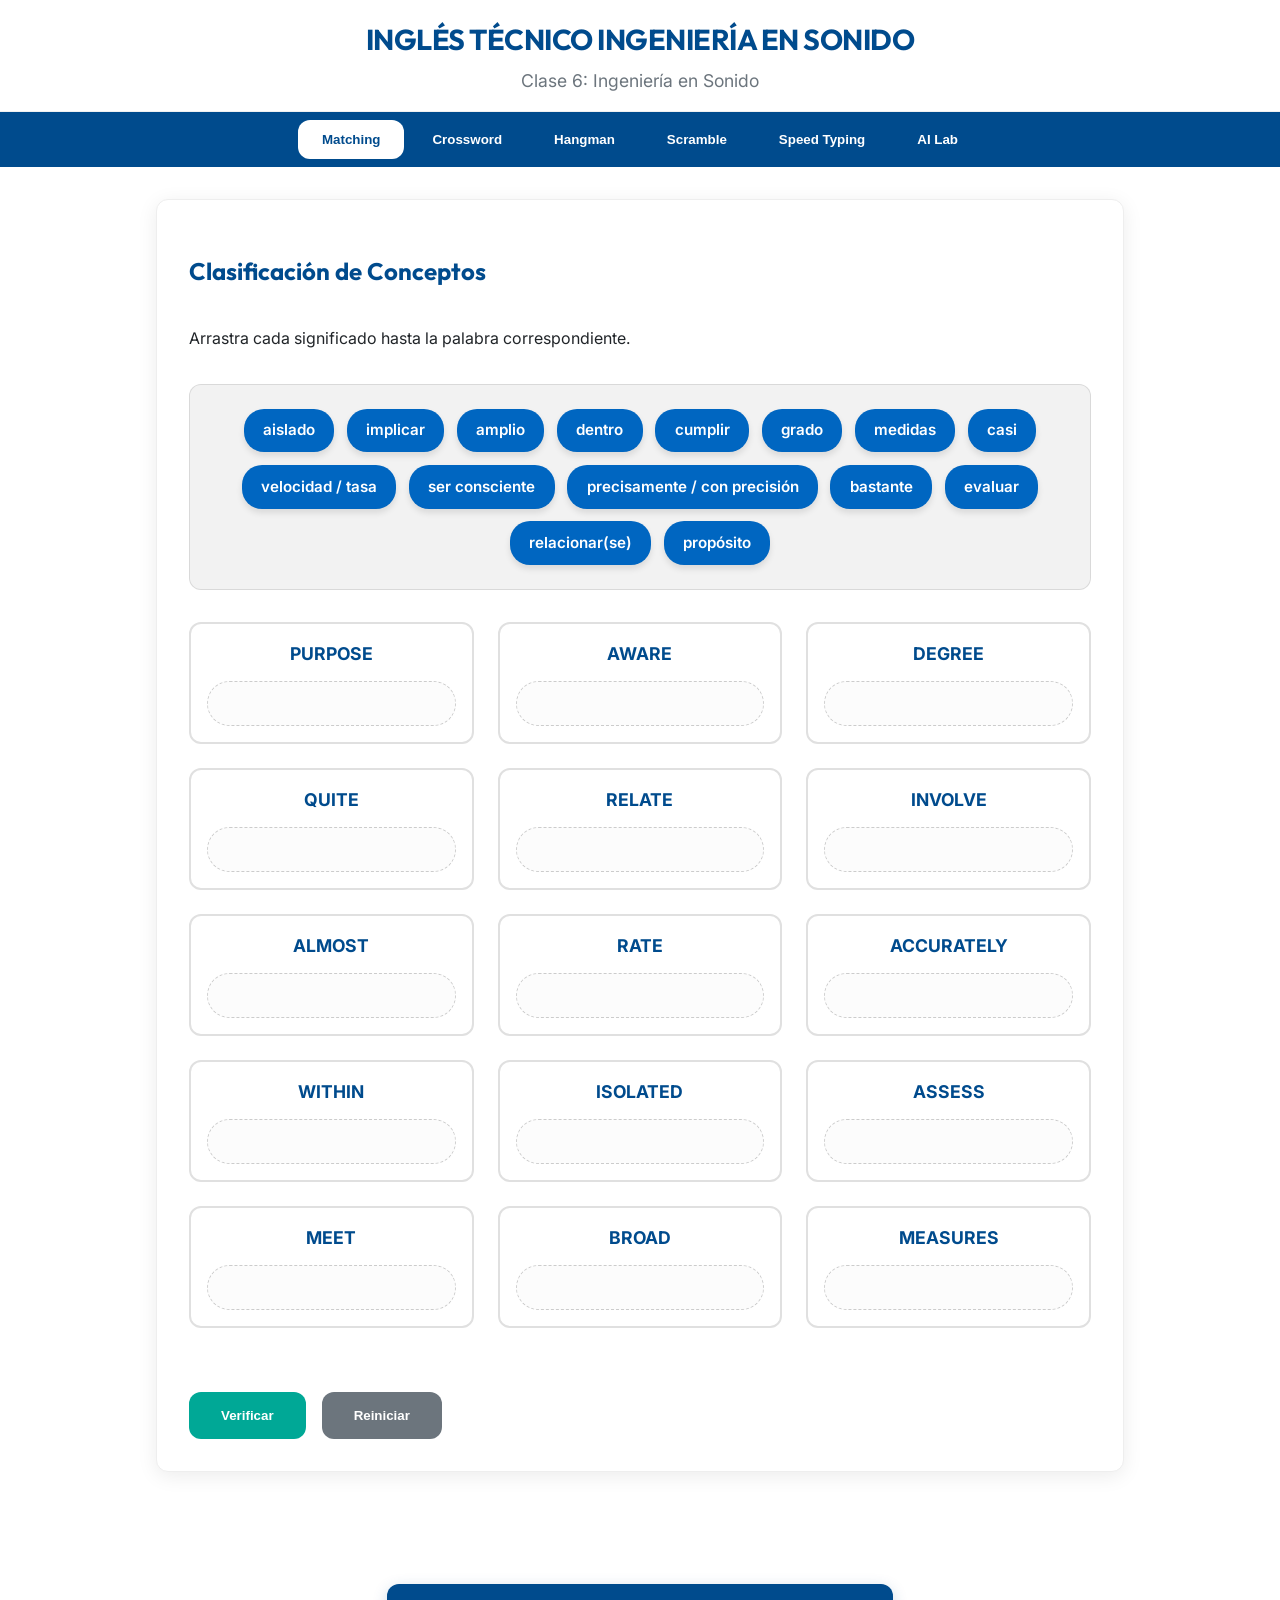
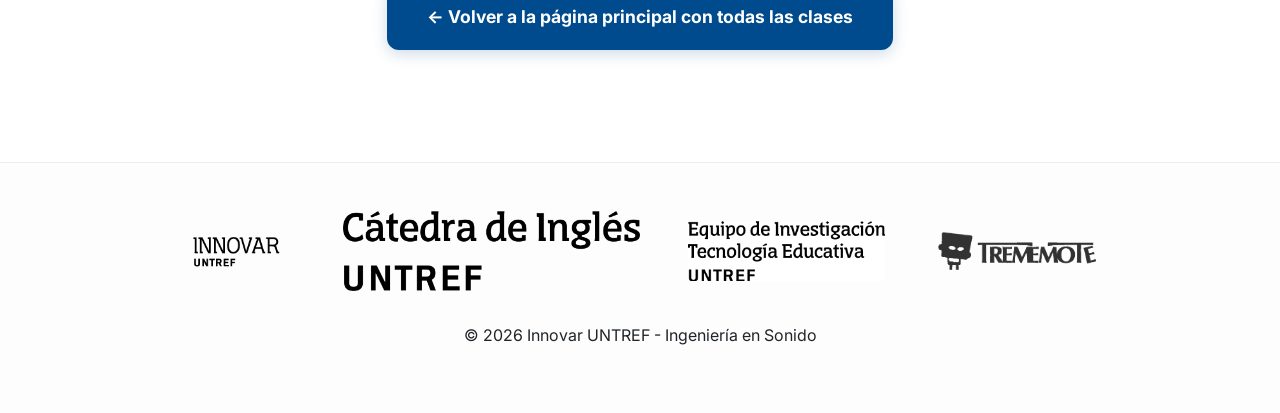
<file: clase 6/clase6.html>
﻿<!DOCTYPE html>
<html lang="es">

<head>
    <meta charset="UTF-8">
    <meta name="viewport" content="width=device-width, initial-scale=1.0">
    <title>UNTREF EdTech - Inglés Técnico</title>
    <link rel="stylesheet" href="../style.css">
    <link rel="preconnect" href="https://fonts.googleapis.com">
    <link rel="preconnect" href="https://fonts.gstatic.com" crossorigin>
    <link href="https://fonts.googleapis.com/css2?family=Inter:wght@400;600;700&family=Outfit:wght@400;700&display=swap"
        rel="stylesheet">
</head>

<body class="untref-edtech-app">
    <header class="app-header">
        <h1 class="header-title">INGLÉS TÉCNICO INGENIERÍA EN SONIDO</h1>
        <p class="header-subtitle">Clase 6: Ingeniería en Sonido</p>
    </header>

        <nav class="app-nav">
        <button class="hamburger-btn" id="hamburger-btn" aria-label="Abrir menú">
            <span></span>
            <span></span>
            <span></span>
        </button>
        <div class="nav-links" id="nav-links">
            <button class="nav-btn active" data-target="drag-drop">Matching</button>
            <button class="nav-btn" data-target="crossword">Crossword</button>
            <button class="nav-btn" data-target="hangman">Hangman</button>
            <button class="nav-btn" data-target="word-scramble">Scramble</button>
            <button class="nav-btn" data-target="speed-typing">Speed Typing</button>
            <button class="nav-btn" data-target="ai-lab">AI Lab</button>
        </div>
    </nav>
    <main class="app-content">
        <!-- AI Lab (Default) -->
        <section id="ai-lab" class="activity-section">
            <div class="activity-header">
                <h2>AI Lab: Vocabulario Inteligente</h2>
            </div>
            <div class="innovar-disclaimer">
                <p><strong>El AI Lab: Vocabulario Inteligente de Innovar UNTREF</strong> promueve sistemas abiertos,
                    libres y gratuitos para que utilices sus contenidos con cualquier IA, logrando una compatibilidad
                    universal mediante <strong>Embeddings</strong> que traducen conceptos a un lenguaje matemático común
                    y <strong>Transformers</strong> que garantizan el contexto académico exacto; todo esto potenciado
                    por nuestra curaduría de datos y arquitectura de prompts, diseñada específicamente para guiar al
                    modelo y proporcionar una base de conocimiento sólida, permitiendo así reducir drásticamente las
                    alucinaciones de la IA al seleccionar una palabra para generar un prompt experto.</p>
            </div>

            <div class="word-grid" id="ai-word-grid">
                <!-- Cards injected here -->
            </div>

            <div id="prompt-modal" class="modal">
                <div class="modal-content">
                    <div class="prompt-header">
                        <span class="prompt-badge">IA Prompt Experto</span>
                        
                    </div>
                    <div id="modal-word-title" style="font-weight: bold; margin-bottom: 1rem;"></div>
                    <div id="prompt-content" class="prompt-content"></div>
                    <div class="modal-footer">
                        <button id="copy-prompt" class="action-btn">Copiar Prompt</button>
                        <p class="copy-instruction">Presiona en alguna IA para pegar el prompt copiado</p>
                        <div class="ai-platform-links">
                            <a href="https://chat.openai.com/" target="_blank" class="ai-button chatgpt">ChatGPT</a>
                            <a href="https://gemini.google.com/" target="_blank" class="ai-button gemini">Gemini</a>
                            <a href="https://claude.ai/" target="_blank" class="ai-button claude">Claude</a>
                            <a href="https://huggingface.ai/chat/" target="_blank" class="ai-button hf">HuggingFace</a>
                            <a href="https://www.perplexity.ai/" target="_blank"
                                class="ai-button perplexity">Perplexity</a>
                        </div>
                    </div>
                </div>
            </div>
        <div class="toast"></div>
        </section>

        <!-- Drag & Drop -->
        <section id="drag-drop" class="activity-section active">
            <div class="activity-header">
                <h2>Clasificación de Conceptos</h2>
                <div class="score-display" id="score-drag"></div>
            </div>
            <p>Arrastra cada significado hasta la palabra correspondiente.</p>
            <div class="drag-container">
                <div class="word-pool" id="word-pool"></div>
                <div class="drop-zones"></div>
            </div>
            <div class="action-bar">
                <button id="check-drag" class="action-btn">Verificar</button>
                <button id="reset-drag" class="action-btn secondary">Reiniciar</button>
            </div>
        <div class="toast"></div>
        </section>

        <!-- Crossword -->
        <section id="crossword" class="activity-section">
            <div class="activity-header">
                <h2>Crossword Puzzle</h2>
                <div class="score-display" id="score-crossword"></div>
            </div>
            <p>Resuelve el crucigrama utilizando el vocabulario de la clase.</p>
            <div class="crossword-container">
                <div id="crossword-grid" class="grid-layout"></div>
                <div class="clues">
                    <h3>Pistas</h3>
                    <ul id="clue-list"></ul>
                </div>
            </div>
            <div class="action-bar">
                <button id="check-crossword" class="action-btn">Verificar</button>
                <button id="reset-crossword" class="action-btn secondary">Reiniciar</button>
            </div>
        <div class="toast"></div>
        </section>

        <!-- Hangman -->
        <section id="hangman" class="activity-section">
            <div class="activity-header">
                <h2>The Hangman</h2>
                <div class="score-display" id="score-hangman"></div>
            </div>
            <p>Adivina el término técnico antes de que sea tarde.</p>
            <div class="hangman-container">
                <canvas id="hangman-canvas" width="200" height="250"></canvas>
                <div class="game-info">
                    <div id="word-display" class="word-display"></div>
                    <div id="alphabet" class="alphabet"></div>
                    <p id="hangman-hint"></p>
                </div>
            </div>
            <div class="action-bar">
                <button id="reset-hangman" class="action-btn">Reiniciar Juego</button>
            </div>
        <div class="toast"></div>
        </section>

        <!-- Word Scramble -->
        <section id="word-scramble" class="activity-section">
            <div class="activity-header">
                <h2>Word Scramble</h2>
                <div class="score-display" id="score-scramble"></div>
            </div>
            <div class="game-instructions">
                <strong>📝 Cómo jugar:</strong> Haz clic en las letras para construir la palabra técnica.
            </div>
            <div class="scramble-container">
                <div id="scrambled-word" class="scrambled-word hidden"></div>
                <div id="scramble-letters" class="word-bank"></div>
                <div id="scramble-answer" class="typing-word">_ _ _</div>
                <p id="scramble-hint" class="game-hint"></p>
            </div>
            <div class="action-bar">
                <button id="check-scramble" class="action-btn">Verificar</button>
                <button id="reset-scramble" class="action-btn secondary">Nueva Palabra</button>
            </div>
        <div class="toast"></div>
        </section>

        <!-- Speed Typing -->
        <section id="speed-typing" class="activity-section">
            <div class="activity-header">
                <h2>Speed Typing Challenge</h2>
                <div class="score-display" id="score-typing"></div>
            </div>
            <div class="game-instructions">
                <strong>⚡ Cómo jugar:</strong> Escribe la <strong>traducción al castellano</strong> de la palabra en
                inglés.
            </div>
            <div class="typing-container">
                <div class="typing-stats">
                    <span>Tiempo: <span id="typing-time">50</span>s</span>
                    <span>Puntos: <span id="typing-points">0</span></span>
                </div>
                <div id="typing-word" class="typing-word">¿LISTO?</div>
                <input type="text" id="typing-input" class="game-input" placeholder="Escribe aquí..." autocomplete="off"
                    disabled>
                <div id="typing-ai-recommendation" class="game-instructions hidden" style="margin-top: 2rem;"></div>
            </div>
            <div class="action-bar">
                <button id="start-typing" class="action-btn">Empezar Reto</button>
                <button id="check-typing" class="action-btn" style="display: none;">Verificar</button>
            </div>
        <div class="toast"></div>
        </section>
    </main>

    
    <div class="main-back-container"><a href="../index.html" class="action-btn back-main-btn">&larr; Volver a la página principal con todas las clases</a></div>
    <footer class="app-footer">
        <div class="footer-logo-container">
            <img src="../logo-innovar.png" alt="Innovar UNTREF" class="footer-logo innovar-logo">
            <img src="../logo-catedra.png" alt="Cátedra de Inglés UNTREF" class="footer-logo main-logo">
            <img src="../logo-investigacion-untref.png" alt="Investigación UNTREF" class="footer-logo research-logo">
            <img src="../logo-trememote.png" alt="Trememote" class="footer-logo">
        </div>
        <p>© 2026 Innovar UNTREF - Ingeniería en Sonido</p>
        
    </footer>

    <script src="script.js"></script>
</body>

</html>
</file>
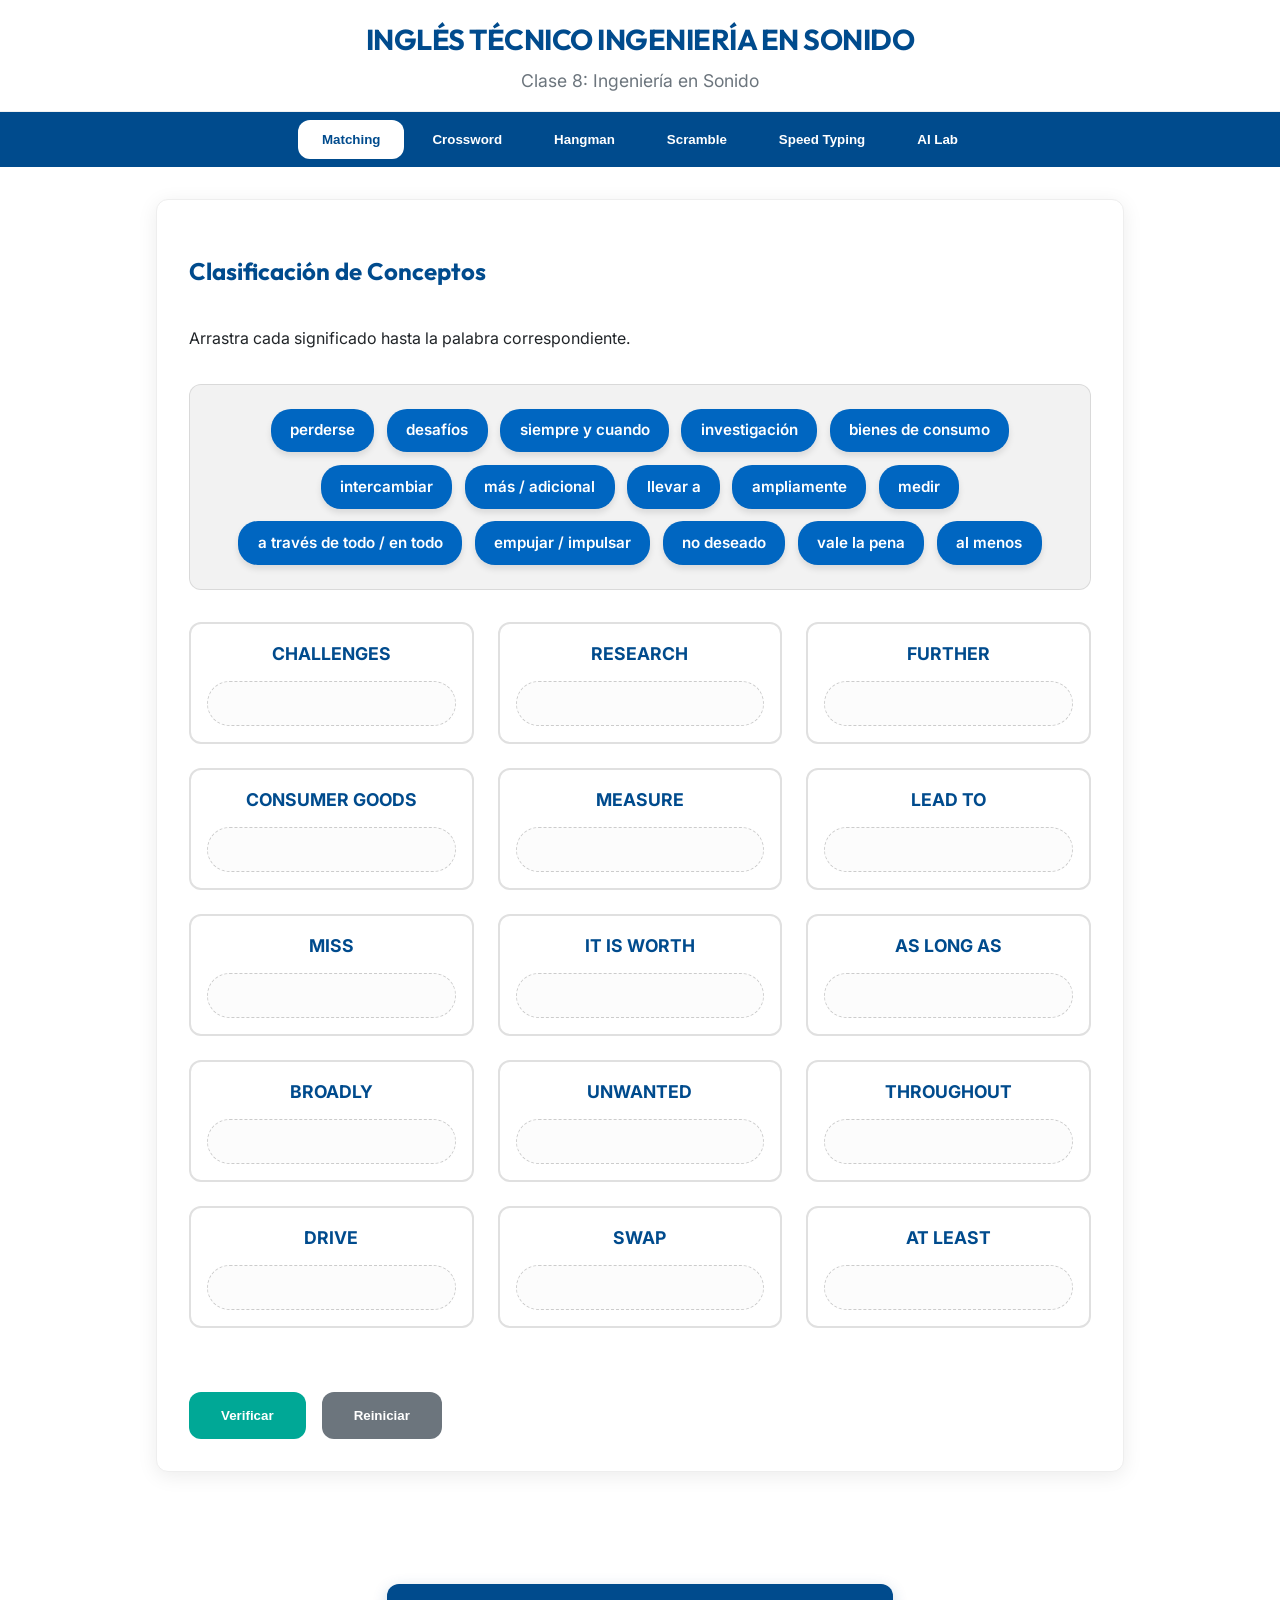
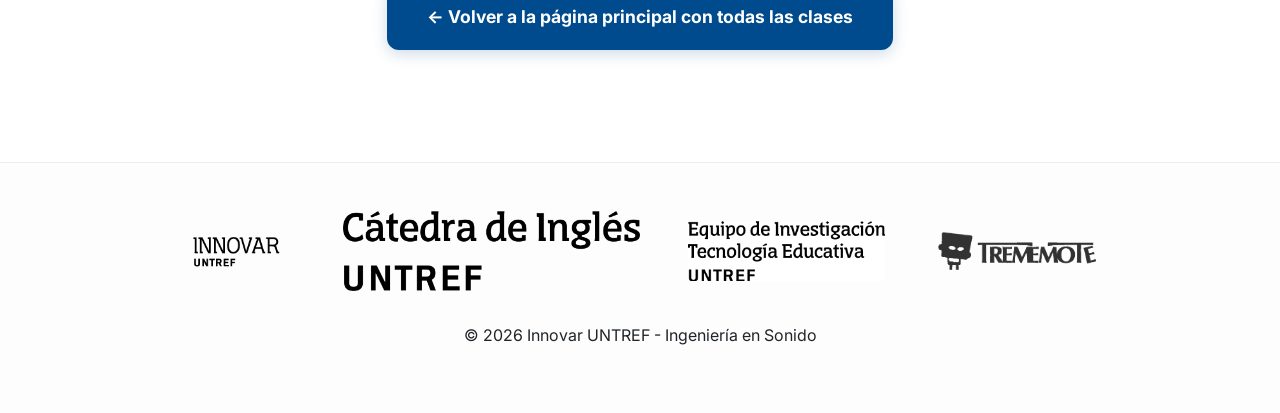
<file: clase 8/clase8.html>
﻿<!DOCTYPE html>
<html lang="es">

<head>
    <meta charset="UTF-8">
    <meta name="viewport" content="width=device-width, initial-scale=1.0">
    <title>UNTREF EdTech - Inglés Técnico</title>
    <link rel="stylesheet" href="../style.css">
    <link rel="preconnect" href="https://fonts.googleapis.com">
    <link rel="preconnect" href="https://fonts.gstatic.com" crossorigin>
    <link href="https://fonts.googleapis.com/css2?family=Inter:wght@400;600;700&family=Outfit:wght@400;700&display=swap"
        rel="stylesheet">
</head>

<body class="untref-edtech-app">
    <header class="app-header">
        <h1 class="header-title">INGLÉS TÉCNICO INGENIERÍA EN SONIDO</h1>
        <p class="header-subtitle">Clase 8: Ingeniería en Sonido</p>
    </header>

        <nav class="app-nav">
        <button class="hamburger-btn" id="hamburger-btn" aria-label="Abrir menú">
            <span></span>
            <span></span>
            <span></span>
        </button>
        <div class="nav-links" id="nav-links">
            <button class="nav-btn active" data-target="drag-drop">Matching</button>
            <button class="nav-btn" data-target="crossword">Crossword</button>
            <button class="nav-btn" data-target="hangman">Hangman</button>
            <button class="nav-btn" data-target="word-scramble">Scramble</button>
            <button class="nav-btn" data-target="speed-typing">Speed Typing</button>
            <button class="nav-btn" data-target="ai-lab">AI Lab</button>
        </div>
    </nav>
    <main class="app-content">
        <!-- AI Lab (Default) -->
        <section id="ai-lab" class="activity-section">
            <div class="activity-header">
                <h2>AI Lab: Vocabulario Inteligente</h2>
            </div>
            <div class="innovar-disclaimer">
                <p><strong>El AI Lab: Vocabulario Inteligente de Innovar UNTREF</strong> promueve sistemas abiertos,
                    libres y gratuitos para que utilices sus contenidos con cualquier IA, logrando una compatibilidad
                    universal mediante <strong>Embeddings</strong> que traducen conceptos a un lenguaje matemático común
                    y <strong>Transformers</strong> que garantizan el contexto académico exacto; todo esto potenciado
                    por nuestra curaduría de datos y arquitectura de prompts, diseñada específicamente para guiar al
                    modelo y proporcionar una base de conocimiento sólida, permitiendo así reducir drásticamente las
                    alucinaciones de la IA al seleccionar una palabra para generar un prompt experto.</p>
            </div>

            <div class="word-grid" id="ai-word-grid">
                <!-- Cards injected here -->
            </div>

            <div id="prompt-modal" class="modal">
                <div class="modal-content">
                    <div class="prompt-header">
                        <span class="prompt-badge">IA Prompt Experto</span>
                        
                    </div>
                    <div id="modal-word-title" style="font-weight: bold; margin-bottom: 1rem;"></div>
                    <div id="prompt-content" class="prompt-content"></div>
                    <div class="modal-footer">
                        <button id="copy-prompt" class="action-btn">Copiar Prompt</button>
                        <p class="copy-instruction">Presiona en alguna IA para pegar el prompt copiado</p>
                        <div class="ai-platform-links">
                            <a href="https://chat.openai.com/" target="_blank" class="ai-button chatgpt">ChatGPT</a>
                            <a href="https://gemini.google.com/" target="_blank" class="ai-button gemini">Gemini</a>
                            <a href="https://claude.ai/" target="_blank" class="ai-button claude">Claude</a>
                            <a href="https://huggingface.ai/chat/" target="_blank" class="ai-button hf">HuggingFace</a>
                            <a href="https://www.perplexity.ai/" target="_blank"
                                class="ai-button perplexity">Perplexity</a>
                        </div>
                    </div>
                </div>
            </div>
        <div class="toast"></div>
        </section>

        <!-- Drag & Drop -->
        <section id="drag-drop" class="activity-section active">
            <div class="activity-header">
                <h2>Clasificación de Conceptos</h2>
                <div class="score-display" id="score-drag"></div>
            </div>
            <p>Arrastra cada significado hasta la palabra correspondiente.</p>
            <div class="drag-container">
                <div class="word-pool" id="word-pool"></div>
                <div class="drop-zones"></div>
            </div>
            <div class="action-bar">
                <button id="check-drag" class="action-btn">Verificar</button>
                <button id="reset-drag" class="action-btn secondary">Reiniciar</button>
            </div>
        <div class="toast"></div>
        </section>

        <!-- Crossword -->
        <section id="crossword" class="activity-section">
            <div class="activity-header">
                <h2>Crossword Puzzle</h2>
                <div class="score-display" id="score-crossword"></div>
            </div>
            <p>Resuelve el crucigrama utilizando el vocabulario de la clase.</p>
            <div class="crossword-container">
                <div id="crossword-grid" class="grid-layout"></div>
                <div class="clues">
                    <h3>Pistas</h3>
                    <ul id="clue-list"></ul>
                </div>
            </div>
            <div class="action-bar">
                <button id="check-crossword" class="action-btn">Verificar</button>
                <button id="reset-crossword" class="action-btn secondary">Reiniciar</button>
            </div>
        <div class="toast"></div>
        </section>

        <!-- Hangman -->
        <section id="hangman" class="activity-section">
            <div class="activity-header">
                <h2>The Hangman</h2>
                <div class="score-display" id="score-hangman"></div>
            </div>
            <p>Adivina el término técnico antes de que sea tarde.</p>
            <div class="hangman-container">
                <canvas id="hangman-canvas" width="200" height="250"></canvas>
                <div class="game-info">
                    <div id="word-display" class="word-display"></div>
                    <div id="alphabet" class="alphabet"></div>
                    <p id="hangman-hint"></p>
                </div>
            </div>
            <div class="action-bar">
                <button id="reset-hangman" class="action-btn">Reiniciar Juego</button>
            </div>
        <div class="toast"></div>
        </section>

        <!-- Word Scramble -->
        <section id="word-scramble" class="activity-section">
            <div class="activity-header">
                <h2>Word Scramble</h2>
                <div class="score-display" id="score-scramble"></div>
            </div>
            <div class="game-instructions">
                <strong>📝 Cómo jugar:</strong> Haz clic en las letras para construir la palabra técnica.
            </div>
            <div class="scramble-container">
                <div id="scrambled-word" class="scrambled-word hidden"></div>
                <div id="scramble-letters" class="word-bank"></div>
                <div id="scramble-answer" class="typing-word">_ _ _</div>
                <p id="scramble-hint" class="game-hint"></p>
            </div>
            <div class="action-bar">
                <button id="check-scramble" class="action-btn">Verificar</button>
                <button id="reset-scramble" class="action-btn secondary">Nueva Palabra</button>
            </div>
        <div class="toast"></div>
        </section>

        <!-- Speed Typing -->
        <section id="speed-typing" class="activity-section">
            <div class="activity-header">
                <h2>Speed Typing Challenge</h2>
                <div class="score-display" id="score-typing"></div>
            </div>
            <div class="game-instructions">
                <strong>⚡ Cómo jugar:</strong> Escribe la <strong>traducción al castellano</strong> de la palabra en
                inglés.
            </div>
            <div class="typing-container">
                <div class="typing-stats">
                    <span>Tiempo: <span id="typing-time">50</span>s</span>
                    <span>Puntos: <span id="typing-points">0</span></span>
                </div>
                <div id="typing-word" class="typing-word">¿LISTO?</div>
                <input type="text" id="typing-input" class="game-input" placeholder="Escribe aquí..." autocomplete="off"
                    disabled>
                <div id="typing-ai-recommendation" class="game-instructions hidden" style="margin-top: 2rem;"></div>
            </div>
            <div class="action-bar">
                <button id="start-typing" class="action-btn">Empezar Reto</button>
                <button id="check-typing" class="action-btn" style="display: none;">Verificar</button>
            </div>
        <div class="toast"></div>
        </section>
    </main>

    
    <div class="main-back-container"><a href="../index.html" class="action-btn back-main-btn">&larr; Volver a la página principal con todas las clases</a></div>
    <footer class="app-footer">
        <div class="footer-logo-container">
            <img src="../logo-innovar.png" alt="Innovar UNTREF" class="footer-logo innovar-logo">
            <img src="../logo-catedra.png" alt="Cátedra de Inglés UNTREF" class="footer-logo main-logo">
            <img src="../logo-investigacion-untref.png" alt="Investigación UNTREF" class="footer-logo research-logo">
            <img src="../logo-trememote.png" alt="Trememote" class="footer-logo">
        </div>
        <p>© 2026 Innovar UNTREF - Ingeniería en Sonido</p>
        
    </footer>

    <script src="script.js"></script>
</body>

</html>
</file>
<file: style.css>
:root {
    --primary-color: #004b8d;
    --primary-light: #0066c1;
    --secondary-color: #00a896;
    --accent-color: #ff6f00;
    --bg-color: #ffffff;
    --card-bg: #ffffff;
    --text-color: #212529;
    --muted-text: #6c757d;
    --success-color: #28a745;
    --error-color: #dc3545;
    --border-radius: 12px;
    --shadow: 0 4px 20px rgba(0, 0, 0, 0.08);
}

* {
    box-sizing: border-box;
}

body.untref-edtech-app {
    margin: 0;
    padding: 0;
    font-family: 'Inter', sans-serif;
    background-color: var(--bg-color);
    color: var(--text-color);
    line-height: 1.6;
    overflow-x: hidden;
}

/* For seamless embedding */
html,
body {
    overflow-y: auto;
    scrollbar-width: none;
    /* Firefox */
    -ms-overflow-style: none;
    /* IE/Edge */
}

body::-webkit-scrollbar {
    display: none;
    /* Chrome/Safari */
}

.chatgpt {
    background: #000000 !important;
    color: white !important;
    border: none !important;
}

.chatgpt svg {
    margin-right: 8px;
}

.gemini {
    background: #4285f4 !important;
    color: white !important;
    border: none !important;
}

.claude {
    background: #d97757 !important;
    color: white !important;
    border: none !important;
}

.hf {
    background: #ffbd00 !important;
    color: #000 !important;
    border: none !important;
}

.perplexity {
    background: #20b2aa !important;
    color: white !important;
    border: none !important;
}

.yg {
    background: #f44336 !important;
    color: white !important;
    border: none !important;
    width: 60px !important;
    border-radius: 20px !important;
}

.copy-instruction {
    font-size: 0.85rem;
    color: #666;
    margin: 10px 0 15px;
    font-style: italic;
}

.close-btn {
    color: var(--text-color);
}

h1,
h2,
h3 {
    font-family: 'Outfit', sans-serif;
    color: var(--primary-color);
}

.app-header {
    background: #ffffff;
    padding: 1rem 1.5rem;
    text-align: center;
    border-bottom: 1px solid #f0f0f0;
}

.header-title {    margin: 0;    font-size: 1.8rem;    letter-spacing: -0.5px;    text-transform: uppercase;}.header-subtitle {    margin: 0.3rem 0 0;    font-size: 1.1rem;    color: var(--muted-text);}

.app-nav {
    display: flex;
    justify-content: center;
    background: var(--primary-color);
    padding: 0.5rem;
    gap: 1rem;
    position: sticky;
    top: 0;
    z-index: 100;
}

.nav-btn {
    background: transparent;
    border: none;
    color: white;
    padding: 0.75rem 1.5rem;
    cursor: pointer;
    font-weight: 600;
    border-radius: var(--border-radius);
    transition: all 0.3s ease;
}

.nav-btn:hover {
    background: rgba(255, 255, 255, 0.1);
}

.nav-btn.active {
    background: white;
    color: var(--primary-color);
}

/* Home button container at the bottom */
.main-back-container {
    padding: 3rem 1.5rem;
    text-align: center;
    max-width: 1000px;
    margin: 0 auto;
}

.action-btn.back-main-btn {
    text-decoration: none;
    display: inline-flex;
    align-items: center;
    background: var(--primary-color) !important;
    gap: 10px;
    padding: 1.2rem 2.5rem;
    font-size: 1.1rem;
    box-shadow: 0 4px 15px rgba(0, 75, 141, 0.2);
}

.action-btn.back-main-btn:hover {
    background: var(--primary-light) !important;
    transform: translateY(-2px) scale(1.05);
}

/* Hamburger Menu styles */
.hamburger-btn {
    display: none;
    flex-direction: column;
    justify-content: space-around;
    width: 28px;
    height: 22px;
    background: transparent;
    border: none;
    cursor: pointer;
    padding: 0;
    margin-right: auto;
}

.hamburger-btn span {
    width: 100%;
    height: 3px;
    background: white;
    border-radius: 10px;
    transition: all 0.3s ease;
}

.hamburger-btn.open span:nth-child(1) {
    transform: rotate(45deg) translate(5px, 5px);
}

.hamburger-btn.open span:nth-child(2) {
    opacity: 0;
}

.hamburger-btn.open span:nth-child(3) {
    transform: rotate(-45deg) translate(7px, -7px);
}

@media (max-width: 768px) {
    .app-nav {
        padding: 0.8rem 1.5rem;
        justify-content: space-between;
        align-items: center;
    }

    .hamburger-btn {
        display: flex;
        order: 1;
    }

    .nav-links {
        display: none;
        position: absolute;
        top: 100%;
        left: 0;
        right: 0;
        background: var(--primary-color);
        flex-direction: column;
        padding: 1rem;
        box-shadow: 0 10px 15px rgba(0,0,0,0.1);
        z-index: 99;
    }

    .nav-links.open {
        display: flex;
    }

    .nav-btn {
        width: 100%;
        text-align: left;
    }

    .nav-btn.back-btn {
        margin-right: 0;
        margin-bottom: 0.5rem;
    }
}

.app-content {
    max-width: 1000px;
    margin: 2rem auto;
    padding: 0 1rem;
}

.activity-section {
    display: none;
    background: var(--card-bg);
    padding: 2rem;
    border-radius: var(--border-radius);
    box-shadow: var(--shadow);
    border: 1px solid #eee;
}

.activity-section.active {
    display: block;
    animation: fadeIn 0.5s ease;
}

@keyframes fadeIn {
    from {
        opacity: 0;
        transform: translateY(10px);
    }

    to {
        opacity: 1;
        transform: translateY(0);
    }
}

/* Drag & Drop Paired Layout */
.drag-container {
    margin: 2rem 0;
    display: flex;
    flex-direction: column;
    gap: 2rem;
}

.word-pool {
    display: flex;
    flex-wrap: wrap;
    gap: 0.8rem;
    padding: 1.5rem;
    background: rgba(0, 0, 0, 0.05);
    border-radius: var(--border-radius);
    min-height: 80px;
    justify-content: center;
    border: 1px solid rgba(0, 0, 0, 0.1);
}

.draggable {
    background: var(--primary-light);
    color: white;
    padding: 0.6rem 1.2rem;
    border-radius: 20px;
    cursor: grab;
    user-select: none;
    font-size: 0.95rem;
    font-weight: 600;
    box-shadow: 0 4px 6px rgba(0, 0, 0, 0.1);
    transition: transform 0.2s, background 0.3s;
}

.draggable.dragging {
    opacity: 0.5;
}

.drop-zones {
    display: grid;
    grid-template-columns: repeat(auto-fill, minmax(220px, 1fr));
    gap: 1.5rem;
}

.drop-slot {
    background: white;
    border: 2px solid #e0e0e0;
    border-radius: var(--border-radius);
    padding: 1rem;
    display: flex;
    flex-direction: column;
    align-items: center;
    gap: 0.8rem;
    transition: border-color 0.3s;
}

.drop-slot:hover {
    border-color: var(--primary-color);
}

/* AI Lab Disclaimer Premium Styling */
.innovar-disclaimer {
    background: linear-gradient(135deg, #f8f9fa 0%, #e9ecef 100%);
    border-left: 5px solid var(--primary-color);
    padding: 1.5rem;
    border-radius: 8px;
    margin-bottom: 2rem;
    box-shadow: 0 4px 12px rgba(0, 0, 0, 0.05);
}

.innovar-disclaimer p {
    margin: 0;
    color: var(--text-color);
    font-size: 1.05rem;
    line-height: 1.7;
}

.innovar-disclaimer strong {
    color: var(--primary-color);
}

/* AI Lab Redesign */
.word-grid {
    display: grid;
    grid-template-columns: repeat(auto-fill, minmax(220px, 1fr));
    gap: 1.5rem;
    margin-top: 1rem;
}

.word-card {
    background: white;
    padding: 1.5rem;
    border-radius: var(--border-radius);
    box-shadow: 0 4px 15px rgba(0, 0, 0, 0.05);
    border: 1px solid #eee;
    text-align: center;
    transition: transform 0.3s ease, border-color 0.3s;
}

.word-card:hover {
    transform: translateY(-5px);
    border-color: var(--primary-color);
}

.word-card h3 {
    margin: 0;
    font-size: 1.2rem;
    color: var(--primary-color);
    text-transform: uppercase;
}

.word-card p {
    color: var(--muted-text);
    font-size: 0.9rem;
    margin: 0.5rem 0 1.2rem;
}

.card-actions {
    display: flex;
    flex-wrap: wrap;
    gap: 8px;
    justify-content: center;
}

.card-btn {
    width: 35px;
    height: 35px;
    border-radius: 50%;
    display: flex;
    align-items: center;
    justify-content: center;
    text-decoration: none;
    font-size: 1.1rem;
    background: #f8f9fa;
    border: 1px solid #ddd;
    transition: all 0.2s;
}

.card-btn:hover {
    background: #eee;
    transform: scale(1.1);
}

.card-btn.prompt {
    background: var(--secondary-color);
    color: white;
    border: none;
    cursor: pointer;
}

.card-btn.yt {
    background: #ff0000;
    color: white;
    border: none;
}

.prompt-btn-text {
    background: var(--primary-color);
    color: white;
    border: none;
    padding: 6px 15px;
    border-radius: 20px;
    font-size: 0.8rem;
    font-weight: bold;
    cursor: pointer;
    width: 100%;
    margin-bottom: 10px;
}

/* Estilos para el Prompt In-Page (reemplaza Modal) */
.modal {
    display: none;
    margin-top: 2rem;
    padding: 1.5rem;
    background: #f8f9fa;
    border-radius: var(--border-radius);
    border: 2px solid var(--primary-color);
    box-shadow: none;
    position: relative;
    width: 100%;
}

.modal.active {
    display: block;
    animation: slideDown 0.4s ease;
}

.modal-content {
    background: transparent;
    padding: 0;
    width: 100%;
    max-width: none;
    box-shadow: none;
    border: none;
}

@keyframes slideDown {
    from { opacity: 0; transform: translateY(-10px); }
    to { opacity: 1; transform: translateY(0); }
}

.prompt-content {
    font-family: 'Inter', sans-serif;
    background: #f1f3f5;
    color: #333;
    padding: 1.5rem;
    border-radius: 8px;
    border: 1px solid #dee2e6;
    line-height: 1.6;
    font-size: 1rem;
    margin: 1.5rem 0;
    white-space: pre-wrap;
    user-select: all;
}

.ai-platform-links {
    display: flex;
    flex-wrap: wrap;
    gap: 0.8rem;
    justify-content: center;
    margin-top: 1rem;
}

.ai-button {
    text-decoration: none;
    padding: 10px 18px;
    border-radius: 8px;
    font-size: 0.85rem;
    font-weight: bold;
    color: white;
    transition: all 0.2s;
    display: flex;
    align-items: center;
    gap: 8px;
    box-shadow: 0 2px 4px rgba(0, 0, 0, 0.1);
}

.ai-button:hover {
    transform: translateY(-2px);
    box-shadow: 0 4px 8px rgba(0, 0, 0, 0.15);
}

.ai-badge {
    background: rgba(255, 255, 255, 0.2);
    padding: 2px 6px;
    border-radius: 4px;
    font-size: 0.7rem;
}

.modal-footer {
    border-top: 1px solid rgba(255, 255, 255, 0.1);
    padding-top: 1.5rem;
    margin-top: 1.5rem;
    display: flex;
    flex-direction: column;
    gap: 1rem;
}

.slot-label {
    font-weight: 700;
    color: var(--primary-color);
    font-size: 1.1rem;
    text-transform: uppercase;
}

.slot-content {
    min-height: 45px;
    width: 100%;
    background: #fcfcfc;
    border: 1px dashed #ccc;
    border-radius: 30px;
    display: flex;
    align-items: center;
    justify-content: center;
}

/* Fill in Blanks */
.word-bank {
    display: flex;
    flex-wrap: wrap;
    gap: 0.8rem;
    padding: 1rem;
    background: rgba(0, 75, 141, 0.05);
    border-radius: var(--border-radius);
    margin-bottom: 1.5rem;
    justify-content: center;
    border: 1px solid rgba(0, 75, 141, 0.1);
}

.bank-word {
    background: white;
    padding: 0.4rem 0.8rem;
    border-radius: 4px;
    border: 1px solid #ddd;
    font-size: 0.9rem;
    color: var(--primary-color);
    font-weight: 600;
}

.fill-paragraph {
    font-size: 1.1rem;
    line-height: 2.2;
    text-align: justify;
}

.fill-input {
    border: none;
    border-bottom: 2px solid var(--primary-color);
    background: rgba(0, 75, 141, 0.05);
    padding: 2px 8px;
    width: auto;
    min-width: 80px;
    text-align: center;
    font-family: inherit;
    font-weight: 600;
    margin: 0 4px;
    border-radius: 4px 4px 0 0;
    transition: all 0.3s ease;
}

.fill-input::placeholder {
    color: var(--error-color);
    font-size: 0.85rem;
    opacity: 0.8;
}

/* Crossword */
.crossword-container {
    display: flex;
    gap: 2rem;
    flex-wrap: wrap;
    align-items: flex-start;
    justify-content: center;
    margin-top: 1rem;
}

.grid-layout {
    background: #333;
    padding: 2px;
    border-radius: 4px;
    box-shadow: 0 4px 15px rgba(0, 0, 0, 0.2);
    display: grid !important;
    gap: 0px !important;
    border: 2px solid #333;
}

.grid-cell {
    width: 30px;
    height: 30px;
    border: 1px solid #eee;
    display: flex;
    align-items: center;
    justify-content: center;
    position: relative;
    background: white;
    margin: 0;
}

.grid-cell input {
    width: 100%;
    height: 100%;
    border: none;
    text-align: center;
    font-size: 1rem;
    font-weight: bold;
    text-transform: uppercase;
}

.empty-cell {
    background: #333;
    border-color: #333;
}

.cell-num {
    position: absolute;
    top: 1px;
    left: 1px;
    font-size: 0.55rem;
    color: var(--primary-color);
    font-weight: bold;
    z-index: 10;
    line-height: 1;
    background: rgba(255, 255, 255, 0.8);
    pointer-events: none;
}

.clues {
    flex: 1;
    min-width: 250px;
    text-align: left;
}

.clues ul {
    list-style: none;
    padding: 0;
}

.clues li {
    margin-bottom: 0.8rem;
    padding-bottom: 0.5rem;
    border-bottom: 1px solid #eee;
}

.hangman-container {
    display: flex;
    align-items: center;
    gap: 3rem;
    flex-wrap: wrap;
    justify-content: center;
}

.word-display {
    font-size: 2.5rem;
    letter-spacing: 0.5rem;
    font-family: monospace;
    margin-bottom: 1.5rem;
}

/* Scoring & Buttons */
.section-header {
    display: flex;
    justify-content: space-between;
    align-items: center;
    margin-bottom: 1rem;
    border-bottom: 2px solid rgba(0, 75, 141, 0.1);
    padding-bottom: 0.5rem;
}

.score-display {
    display: flex;
    gap: 4px;
}

.untref-star {
    font-size: 1.5rem;
    color: #ffd700;
    text-shadow: 0 0 5px rgba(255, 215, 0, 0.5);
    animation: bounce 0.5s ease;
}

@keyframes bounce {

    0%,
    100% {
        transform: scale(1);
    }

    50% {
        transform: scale(1.3);
    }
}

.action-bar {
    display: flex;
    gap: 1rem;
    margin-top: 2rem;
}

.action-btn.secondary {
    background: #6c757d;
}

.alphabet {
    display: grid;
    grid-template-columns: repeat(auto-fill, minmax(35px, 1fr));
    gap: 5px;
    max-width: 400px;
}

.letter-btn {
    padding: 10px;
    cursor: pointer;
    border: 1px solid #ddd;
    background: white;
    border-radius: 5px;
}

.letter-btn:disabled {
    opacity: 0.5;
    cursor: not-allowed;
}

.letter-btn.correct {
    background: var(--success-color);
    color: white;
}

.letter-btn.wrong {
    background: var(--error-color);
    color: white;
}

/* Action Buttons */
.action-btn {
    background: var(--secondary-color);
    color: white;
    border: none;
    padding: 1rem 2rem;
    border-radius: var(--border-radius);
    cursor: pointer;
    font-weight: 700;
    margin-top: 2rem;
    transition: transform 0.2s;
}

.action-btn:hover {
    transform: scale(1.02);
    filter: brightness(1.1);
}

/* Feedback In-Page (reemplaza toast flotante) */
.toast {
    margin-top: 1rem;
    padding: 0.8rem 1.5rem;
    border-radius: 8px;
    color: white;
    font-weight: 600;
    text-align: center;
    width: 100%;
    display: none;
}

.toast.active {
    display: block;
    animation: fadeIn 0.3s ease;
}

.hidden {
    opacity: 0;
    pointer-events: none;
}

.game-instructions {
    background: rgba(0, 75, 141, 0.05);
    border-left: 4px solid var(--primary-color);
    padding: 1rem 1.5rem;
    margin-bottom: 2rem;
    border-radius: 0 8px 8px 0;
    font-size: 0.95rem;
    color: #444;
    line-height: 1.5;
    text-align: left;
}

.game-instructions strong {
    color: var(--primary-color);
}

.scramble-container,
.typing-container {
    padding: 2.5rem;
    background: #fdfdfd;
    border-radius: var(--border-radius);
    text-align: center;
    border: 2px dashed #eee;
    margin: 2rem 0;
    transition: all 0.3s ease;
}

.scrambled-word {
    font-size: 3rem;
    font-weight: 800;
    letter-spacing: 12px;
    color: var(--primary-color);
    margin-bottom: 1.5rem;
    text-transform: uppercase;
    text-shadow: 2px 2px 0 rgba(0, 0, 0, 0.05);
}

.typing-word {
    font-size: 3.5rem;
    font-weight: 800;
    color: var(--secondary-color);
    margin: 2rem 0;
    min-height: 5rem;
    display: flex;
    align-items: center;
    justify-content: center;
    text-shadow: 2px 2px 0 rgba(0, 0, 0, 0.05);
}

.game-hint {
    color: #666;
    font-style: italic;
    margin-bottom: 2rem;
    font-size: 1.1rem;
}

.game-input {
    width: 100%;
    max-width: 450px;
    padding: 1.2rem;
    border: 2px solid #ddd;
    border-radius: 12px;
    font-size: 1.4rem;
    text-align: center;
    outline: none;
    transition: all 0.3s;
    background: white;
    box-shadow: inset 0 2px 4px rgba(0, 0, 0, 0.05);
}

.game-input:focus {
    border-color: var(--primary-color);
    box-shadow: 0 0 0 4px rgba(0, 75, 141, 0.1);
}

.game-input:disabled {
    background: #f1f3f5;
    cursor: not-allowed;
    opacity: 0.7;
}

.typing-stats {
    display: flex;
    justify-content: center;
    gap: 3rem;
    font-weight: 800;
    color: var(--primary-color);
    font-size: 1.3rem;
    margin-bottom: 1rem;
    background: rgba(0, 75, 141, 0.05);
    padding: 10px 20px;
    border-radius: 30px;
    display: inline-flex;
}

/* Footer & Logos */
.app-footer {
    background: #fdfdfd;
    padding: 3rem 1.5rem;
    text-align: center;
    border-top: 1px solid #eee;
    margin-top: 4rem;
}

.footer-logo-container {
    display: flex;
    justify-content: center;
    align-items: center;
    gap: 3rem;
    margin-bottom: 2rem;
    flex-wrap: wrap;
}

.footer-logo {
    max-height: 45px;
    width: auto;
    object-fit: contain;
    filter: grayscale(1) brightness(0);
    opacity: 0.8;
    transition: all 0.3s ease;
}

.footer-logo.main-logo {
    max-height: 80px;
    opacity: 1;
}

.footer-logo.innovar-logo {
    max-height: 65px;
    opacity: 1;
}

.footer-logo.research-logo {
    max-height: 60px;
    opacity: 1;
    filter: invert(1); /* Fondo blanco, letras negras */
}
@media (max-width: 768px) {
    .footer-logo-container {
        gap: 1.5rem;
    }

    .footer-logo {
        max-height: 35px;
    }

    .footer-logo.main-logo {
        max-height: 50px;
    }

    .footer-logo.innovar-logo {
        max-height: 45px;
    }

    .nav-btn {
        padding: 0.5rem 0.8rem;
        font-size: 0.8rem;
    }

    .hangman-container {
        flex-direction: column;
    }
}
</file>
